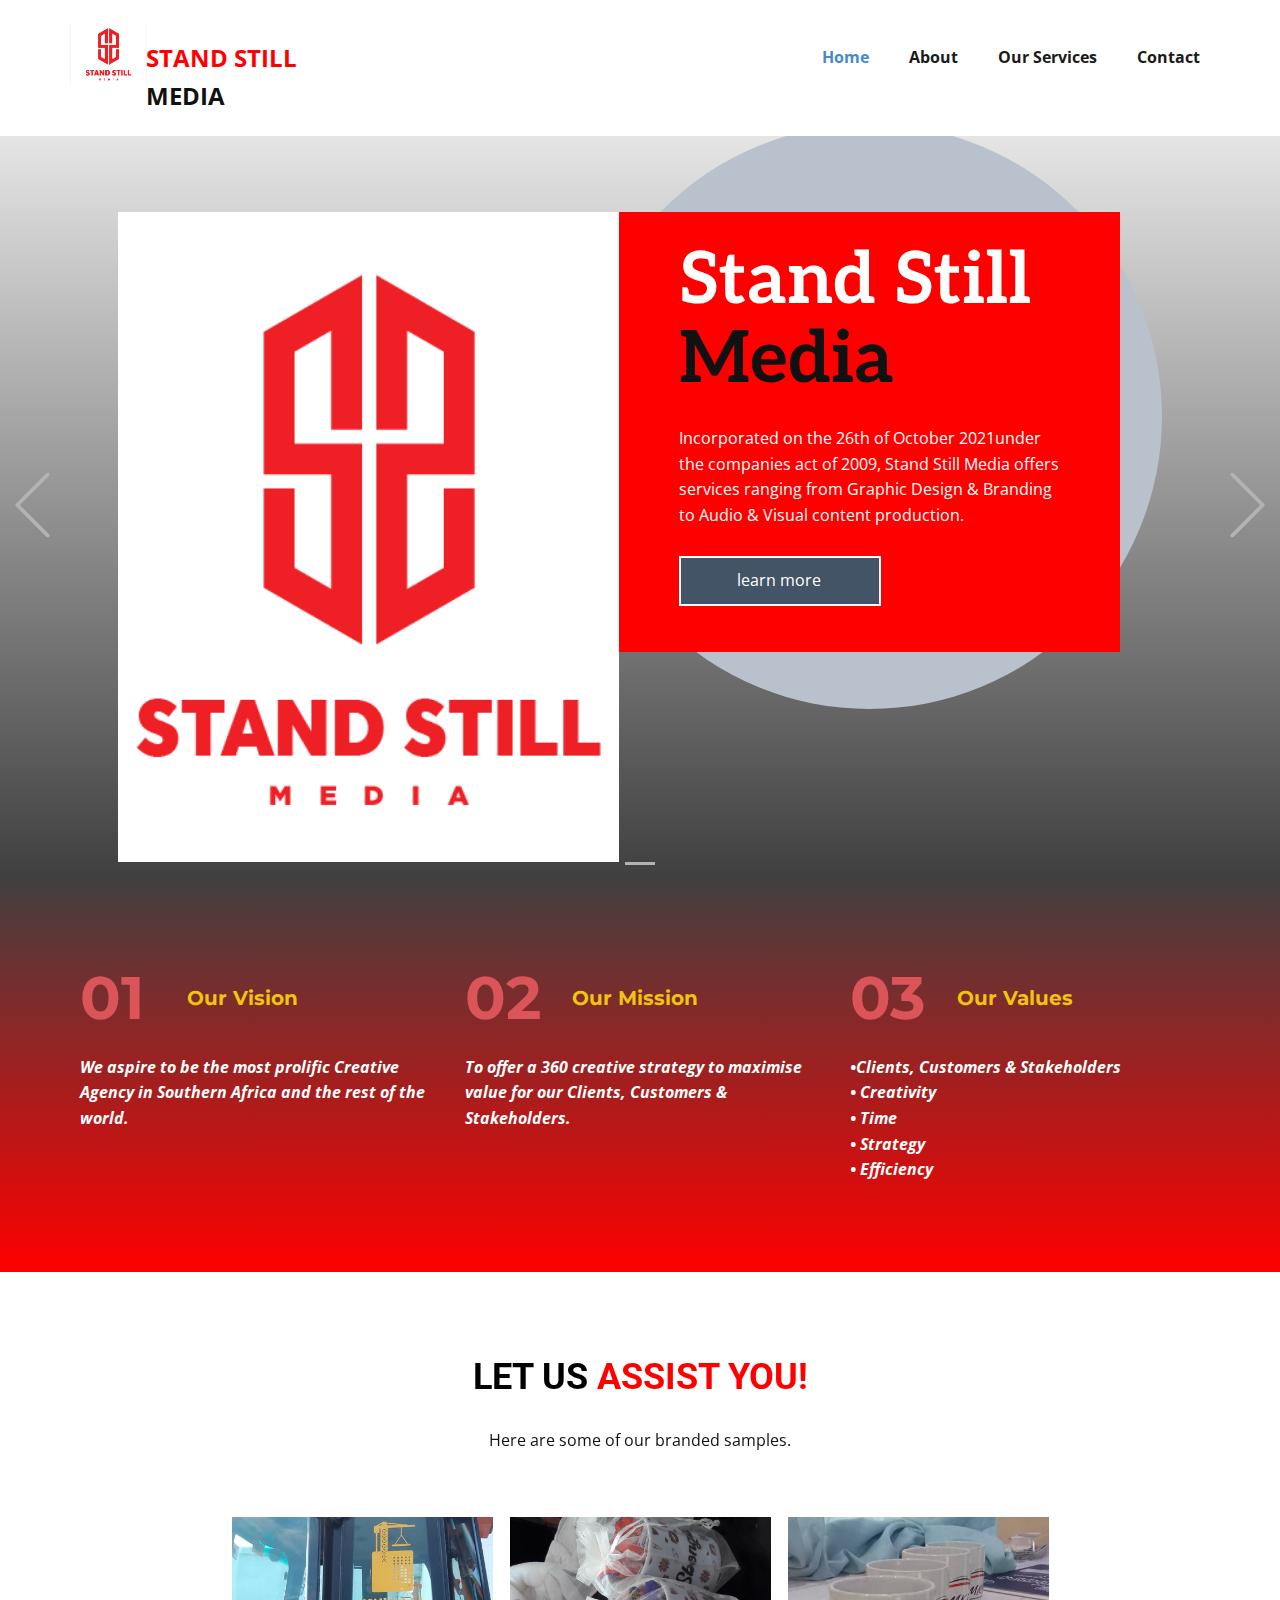
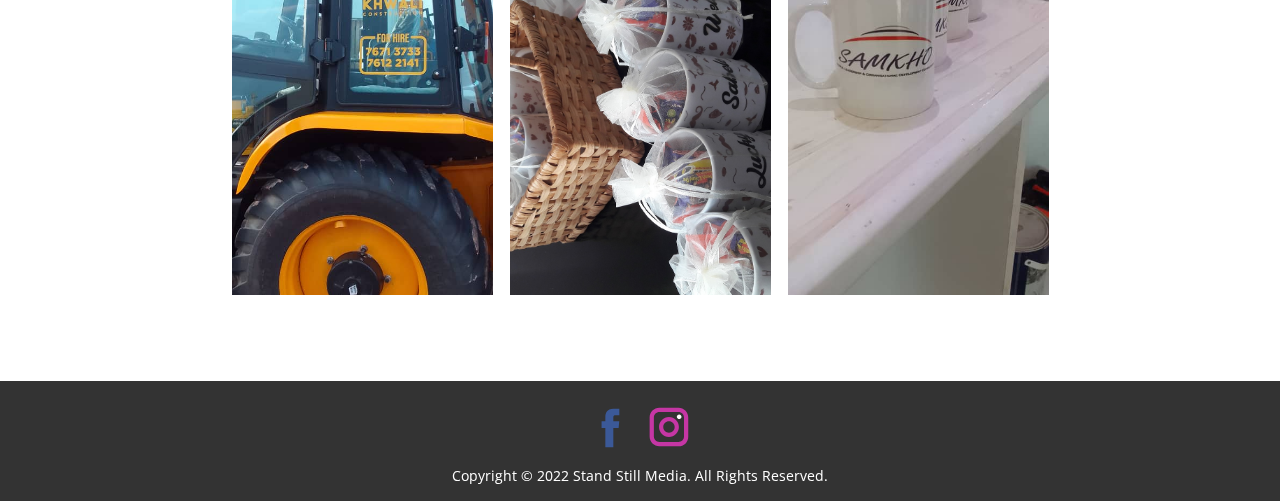
<file: index.html>
<!DOCTYPE html>
<html style="font-size: 16px;" lang="en"><head>
    <meta name="viewport" content="width=device-width, initial-scale=1.0">
    <meta charset="utf-8">
    <meta name="keywords" content="​stay tuned with us">
    <meta name="description" content="">
    <title>Home</title>
    <link rel="stylesheet" href="nicepage.css" media="screen">
<link rel="stylesheet" href="Home.css" media="screen">
    <script class="u-script" type="text/javascript" src="jquery.js" defer=""></script>
    <script class="u-script" type="text/javascript" src="nicepage.js" defer=""></script>
    <meta name="generator" content="Nicepage 5.1.5, nicepage.com">
    <link id="u-theme-google-font" rel="stylesheet" href="https://fonts.googleapis.com/css?family=Roboto:100,100i,300,300i,400,400i,500,500i,700,700i,900,900i|Open+Sans:300,300i,400,400i,500,500i,600,600i,700,700i,800,800i">
    <link id="u-page-google-font" rel="stylesheet" href="https://fonts.googleapis.com/css?family=Montserrat:100,100i,200,200i,300,300i,400,400i,500,500i,600,600i,700,700i,800,800i,900,900i|Aleo:300,300i,400,400i,700,700i">
    
    
    
    
    <script type="application/ld+json">{
		"@context": "http://schema.org",
		"@type": "Organization",
		"name": "Stand Still Media",
		"logo": "images/StandStilllogo2.PNG",
		"sameAs": [
				"https://www.facebook.com/profile.php?id=100088354171458",
				"https://www.instagram.com/standstill_media/"
		]
}</script>
    <meta name="theme-color" content="#478ac9">
    <meta property="og:title" content="Home">
    <meta property="og:description" content="">
    <meta property="og:type" content="website">
  </head>
  <body data-home-page="Home.html" data-home-page-title="Home" class="u-body u-xl-mode" data-lang="en"><header class="u-clearfix u-header u-white u-header" id="sec-f7b3"><div class="u-clearfix u-sheet u-sheet-1">
        <a href="https://nicepage.com" class="u-image u-logo u-image-1" data-image-width="602" data-image-height="501">
          <img src="images/StandStilllogo2.PNG" class="u-logo-image u-logo-image-1">
        </a>
        <nav class="u-menu u-menu-one-level u-offcanvas u-menu-1">
          <div class="menu-collapse" style="font-size: 1rem; letter-spacing: 0px; font-weight: 700;">
            <a class="u-button-style u-custom-active-border-color u-custom-active-color u-custom-border u-custom-border-color u-custom-borders u-custom-hover-border-color u-custom-hover-color u-custom-left-right-menu-spacing u-custom-padding-bottom u-custom-text-active-color u-custom-text-color u-custom-text-hover-color u-custom-top-bottom-menu-spacing u-nav-link u-text-active-palette-1-base u-text-hover-palette-2-base" href="#">
              <svg class="u-svg-link" viewBox="0 0 24 24"><use xmlns:xlink="http://www.w3.org/1999/xlink" xlink:href="#menu-hamburger"></use></svg>
              <svg class="u-svg-content" version="1.1" id="menu-hamburger" viewBox="0 0 16 16" x="0px" y="0px" xmlns:xlink="http://www.w3.org/1999/xlink" xmlns="http://www.w3.org/2000/svg"><g><rect y="1" width="16" height="2"></rect><rect y="7" width="16" height="2"></rect><rect y="13" width="16" height="2"></rect>
</g></svg>
            </a>
          </div>
          <div class="u-custom-menu u-nav-container">
            <ul class="u-nav u-spacing-20 u-unstyled u-nav-1"><li class="u-nav-item"><a class="u-border-active-palette-1-base u-border-hover-palette-1-base u-button-style u-nav-link u-text-active-palette-1-base u-text-grey-90 u-text-hover-palette-2-base" href="Home.html" style="padding: 10px;">Home</a>
</li><li class="u-nav-item"><a class="u-border-active-palette-1-base u-border-hover-palette-1-base u-button-style u-nav-link u-text-active-palette-1-base u-text-grey-90 u-text-hover-palette-2-base" href="About.html" style="padding: 10px;">About</a>
</li><li class="u-nav-item"><a class="u-border-active-palette-1-base u-border-hover-palette-1-base u-button-style u-nav-link u-text-active-palette-1-base u-text-grey-90 u-text-hover-palette-2-base" href="Our-Services.html" style="padding: 10px;">Our Services</a>
</li><li class="u-nav-item"><a class="u-border-active-palette-1-base u-border-hover-palette-1-base u-button-style u-nav-link u-text-active-palette-1-base u-text-grey-90 u-text-hover-palette-2-base" href="Contact.html" style="padding: 10px;">Contact</a>
</li></ul>
          </div>
          <div class="u-custom-menu u-nav-container-collapse">
            <div class="u-black u-container-style u-inner-container-layout u-opacity u-opacity-95 u-sidenav">
              <div class="u-inner-container-layout u-sidenav-overflow">
                <div class="u-menu-close"></div>
                <ul class="u-align-center u-nav u-popupmenu-items u-unstyled u-nav-2"><li class="u-nav-item"><a class="u-button-style u-nav-link" href="Home.html">Home</a>
</li><li class="u-nav-item"><a class="u-button-style u-nav-link" href="About.html">About</a>
</li><li class="u-nav-item"><a class="u-button-style u-nav-link" href="Our-Services.html">Our Services</a>
</li><li class="u-nav-item"><a class="u-button-style u-nav-link" href="Contact.html">Contact</a>
</li></ul>
              </div>
            </div>
            <div class="u-black u-menu-overlay u-opacity u-opacity-70"></div>
          </div>
        </nav>
        <p class="u-text u-text-1">
          <span class="u-text-custom-color-1">STAND STILL</span> MEDIA
        </p>
      </div></header>
    <section class="u-carousel u-slide u-block-b235-1" id="carousel_63fe" data-interval="5000" data-u-ride="carousel">
      <ol class="u-absolute-hcenter u-carousel-indicators u-block-b235-2">
        <li data-u-target="#carousel_63fe" class="u-active u-grey-30" data-u-slide-to="0"></li>
      </ol>
      <div class="u-carousel-inner" role="listbox">
        <div class="u-active u-carousel-item u-clearfix u-gradient u-section-1-1">
          <div class="u-clearfix u-sheet u-sheet-1">
            <div class="u-expanded-width-sm u-expanded-width-xs u-palette-5-base u-shape u-shape-circle u-shape-1"></div>
            <div class="u-clearfix u-layout-wrap u-layout-wrap-1">
              <div class="u-gutter-0 u-layout">
                <div class="u-layout-row">
                  <div class="u-size-30">
                    <div class="u-layout-row">
                      <div class="u-container-style u-image u-layout-cell u-right-cell u-size-60 u-image-1" data-image-width="602" data-image-height="501">
                        <div class="u-container-layout u-valign-bottom u-container-layout-1"></div>
                      </div>
                    </div>
                  </div>
                  <div class="u-size-30">
                    <div class="u-layout-col">
                      <div class="u-align-left u-container-style u-custom-color-1 u-layout-cell u-left-cell u-size-30 u-layout-cell-2">
                        <div class="u-container-layout u-valign-top u-container-layout-2">
                          <h1 class="u-custom-font u-text u-title u-text-1">
                            <span class="u-text-white">Stand Still</span>
                            <br>
                            <span class="u-text-body-color">Media</span>
                          </h1>
                          <p class="u-text u-text-2"> Incorporated on the 26th of October 2021under the companies act of 2009, Stand Still Media&nbsp;offers services ranging from Graphic Design &amp; Branding to Audio &amp; Visual content production.</p>
                          <a href="Our-Services.html" class="u-border-2 u-border-white u-btn u-button-style u-palette-1-dark-2 u-btn-1">learn more</a>
                        </div>
                      </div>
                      <div class="u-container-style u-hidden-sm u-hidden-xs u-layout-cell u-left-cell u-size-30 u-layout-cell-3">
                        <div class="u-container-layout"></div>
                      </div>
                    </div>
                  </div>
                </div>
              </div>
            </div>
          </div>
        </div>
      </div>
      <a class="u-absolute-vcenter u-carousel-control u-carousel-control-prev u-text-grey-30 u-block-b235-3" href="#carousel_63fe" role="button" data-u-slide="prev">
        <span aria-hidden="true">
          <svg class="u-svg-link" viewBox="0 0 477.175 477.175"><path d="M145.188,238.575l215.5-215.5c5.3-5.3,5.3-13.8,0-19.1s-13.8-5.3-19.1,0l-225.1,225.1c-5.3,5.3-5.3,13.8,0,19.1l225.1,225
                    c2.6,2.6,6.1,4,9.5,4s6.9-1.3,9.5-4c5.3-5.3,5.3-13.8,0-19.1L145.188,238.575z"></path></svg>
        </span>
        <span class="sr-only">Previous</span>
      </a>
      <a class="u-absolute-vcenter u-carousel-control u-carousel-control-next u-text-grey-30 u-block-b235-4" href="#carousel_63fe" role="button" data-u-slide="next">
        <span aria-hidden="true">
          <svg class="u-svg-link" viewBox="0 0 477.175 477.175"><path d="M360.731,229.075l-225.1-225.1c-5.3-5.3-13.8-5.3-19.1,0s-5.3,13.8,0,19.1l215.5,215.5l-215.5,215.5
                    c-5.3,5.3-5.3,13.8,0,19.1c2.6,2.6,6.1,4,9.5,4c3.4,0,6.9-1.3,9.5-4l225.1-225.1C365.931,242.875,365.931,234.275,360.731,229.075z"></path></svg>
        </span>
        <span class="sr-only">Next</span>
      </a>
    </section>
    <section class="u-align-center u-clearfix u-gradient u-section-2" id="carousel_a4ca">
      <div class="u-clearfix u-sheet u-valign-middle u-sheet-1">
        <div class="u-expanded-width u-list u-list-1">
          <div class="u-repeater u-repeater-1">
            <div class="u-align-left u-container-style u-custom-item u-list-item u-repeater-item u-shape-rectangle">
              <div class="u-container-layout u-similar-container u-container-layout-1">
                <h2 class="u-custom-font u-font-montserrat u-text u-text-default u-text-palette-2-base u-text-1">01</h2>
                <h5 class="u-custom-font u-font-montserrat u-text u-text-palette-3-base u-text-2">Our Vision</h5>
                <p class="u-text u-text-white u-text-3"> We aspire to be the
most prolific Creative
Agency in Southern
Africa and the rest of
the world.</p>
              </div>
            </div>
            <div class="u-align-left u-container-style u-custom-item u-list-item u-repeater-item u-shape-rectangle">
              <div class="u-container-layout u-similar-container u-container-layout-2">
                <h2 class="u-custom-font u-font-montserrat u-text u-text-default u-text-palette-2-base u-text-4">02</h2>
                <h5 class="u-custom-font u-font-montserrat u-text u-text-palette-3-base u-text-5">Our Mission</h5>
                <p class="u-text u-text-white u-text-6"> To offer a 360 creative
strategy to maximise value for our Clients,
Customers &amp;
Stakeholders.</p>
              </div>
            </div>
            <div class="u-align-left u-container-style u-custom-item u-list-item u-repeater-item u-shape-rectangle">
              <div class="u-container-layout u-similar-container u-container-layout-3">
                <h2 class="u-custom-font u-font-montserrat u-text u-text-default u-text-palette-2-base u-text-7">03</h2>
                <h5 class="u-custom-font u-font-montserrat u-text u-text-palette-3-base u-text-8">Our Values</h5>
                <p class="u-text u-text-white u-text-9"> •Clients, Customers &amp; Stakeholders <br>• Creativity <br>• Time <br>• Strategy <br>• Efficiency
                </p>
              </div>
            </div>
          </div>
        </div>
      </div>
    </section>
    <section class="u-align-center u-clearfix u-section-3" id="sec-acdb">
      <div class="u-clearfix u-sheet u-valign-middle u-sheet-1">
        <h2 class="u-text u-text-custom-color-1 u-text-1">
          <span class="u-text-black">LET US <span class="u-text-custom-color-1">ASSIST</span>
          </span> YOU!
        </h2>
        <p class="u-text u-text-2">Here are some of our branded samples.</p>
        <div class="u-gallery u-layout-grid u-lightbox u-show-text-on-hover u-gallery-1">
          <div class="u-gallery-inner u-gallery-inner-1">
            <div class="u-effect-fade u-gallery-item">
              <div class="u-back-slide" data-image-width="485" data-image-height="1080">
                <img class="u-back-image u-expanded" src="images/IMG-20221124-WA0004.jpg">
              </div>
              <div class="u-over-slide u-shading u-over-slide-1">
                <h3 class="u-gallery-heading"></h3>
                <p class="u-gallery-text"></p>
              </div>
            </div>
            <div class="u-effect-fade u-gallery-item">
              <div class="u-back-slide" data-image-width="4128" data-image-height="2322">
                <img class="u-back-image u-expanded" src="images/20221119_10073801.jpg">
              </div>
              <div class="u-over-slide u-shading u-over-slide-2">
                <h3 class="u-gallery-heading"></h3>
                <p class="u-gallery-text"></p>
              </div>
            </div>
            <div class="u-effect-fade u-gallery-item">
              <div class="u-back-slide" data-image-width="485" data-image-height="1080">
                <img class="u-back-image u-expanded" src="images/IMG-20221114-WA0006.jpg">
              </div>
              <div class="u-over-slide u-shading u-over-slide-3">
                <h3 class="u-gallery-heading"></h3>
                <p class="u-gallery-text"></p>
              </div>
            </div>
          </div>
        </div>
      </div>
    </section>
    
    
    <footer class="u-align-center u-clearfix u-footer u-grey-80 u-footer" id="sec-fd15"><div class="u-clearfix u-sheet u-sheet-1">
        <div class="u-social-icons u-spacing-10 u-social-icons-1">
          <a class="u-social-url" title="facebook" target="_blank" href="https://www.facebook.com/profile.php?id=100088354171458"><span class="u-icon u-social-facebook u-social-icon u-icon-1"><svg class="u-svg-link" preserveAspectRatio="xMidYMin slice" viewBox="0 0 112 112" style=""><use xmlns:xlink="http://www.w3.org/1999/xlink" xlink:href="#svg-0fef"></use></svg><svg class="u-svg-content" viewBox="0 0 112 112" x="0" y="0" id="svg-0fef"><path fill="currentColor" d="M75.5,28.8H65.4c-1.5,0-4,0.9-4,4.3v9.4h13.9l-1.5,15.8H61.4v45.1H42.8V58.3h-8.8V42.4h8.8V32.2
c0-7.4,3.4-18.8,18.8-18.8h13.8v15.4H75.5z"></path></svg></span>
          </a>
          <a class="u-social-url" title="instagram" target="_blank" href="https://www.instagram.com/standstill_media/"><span class="u-icon u-social-icon u-social-instagram u-icon-2"><svg class="u-svg-link" preserveAspectRatio="xMidYMin slice" viewBox="0 0 112 112" style=""><use xmlns:xlink="http://www.w3.org/1999/xlink" xlink:href="#svg-a6ce"></use></svg><svg class="u-svg-content" viewBox="0 0 112 112" x="0" y="0" id="svg-a6ce"><path fill="currentColor" d="M55.9,32.9c-12.8,0-23.2,10.4-23.2,23.2s10.4,23.2,23.2,23.2s23.2-10.4,23.2-23.2S68.7,32.9,55.9,32.9z
	 M55.9,69.4c-7.4,0-13.3-6-13.3-13.3c-0.1-7.4,6-13.3,13.3-13.3s13.3,6,13.3,13.3C69.3,63.5,63.3,69.4,55.9,69.4z"></path><path fill="#FFFFFF" d="M79.7,26.8c-3,0-5.4,2.5-5.4,5.4s2.5,5.4,5.4,5.4c3,0,5.4-2.5,5.4-5.4S82.7,26.8,79.7,26.8z"></path><path fill="currentColor" d="M78.2,11H33.5C21,11,10.8,21.3,10.8,33.7v44.7c0,12.6,10.2,22.8,22.7,22.8h44.7c12.6,0,22.7-10.2,22.7-22.7
	V33.7C100.8,21.1,90.6,11,78.2,11z M91,78.4c0,7.1-5.8,12.8-12.8,12.8H33.5c-7.1,0-12.8-5.8-12.8-12.8V33.7
	c0-7.1,5.8-12.8,12.8-12.8h44.7c7.1,0,12.8,5.8,12.8,12.8V78.4z"></path></svg></span>
          </a>
        </div>
        <p class="u-small-text u-text u-text-variant u-text-1"> Copyright © 2022 Stand Still Media. All Rights Reserved.</p>
      </div></footer>
  
</body></html>
</file>
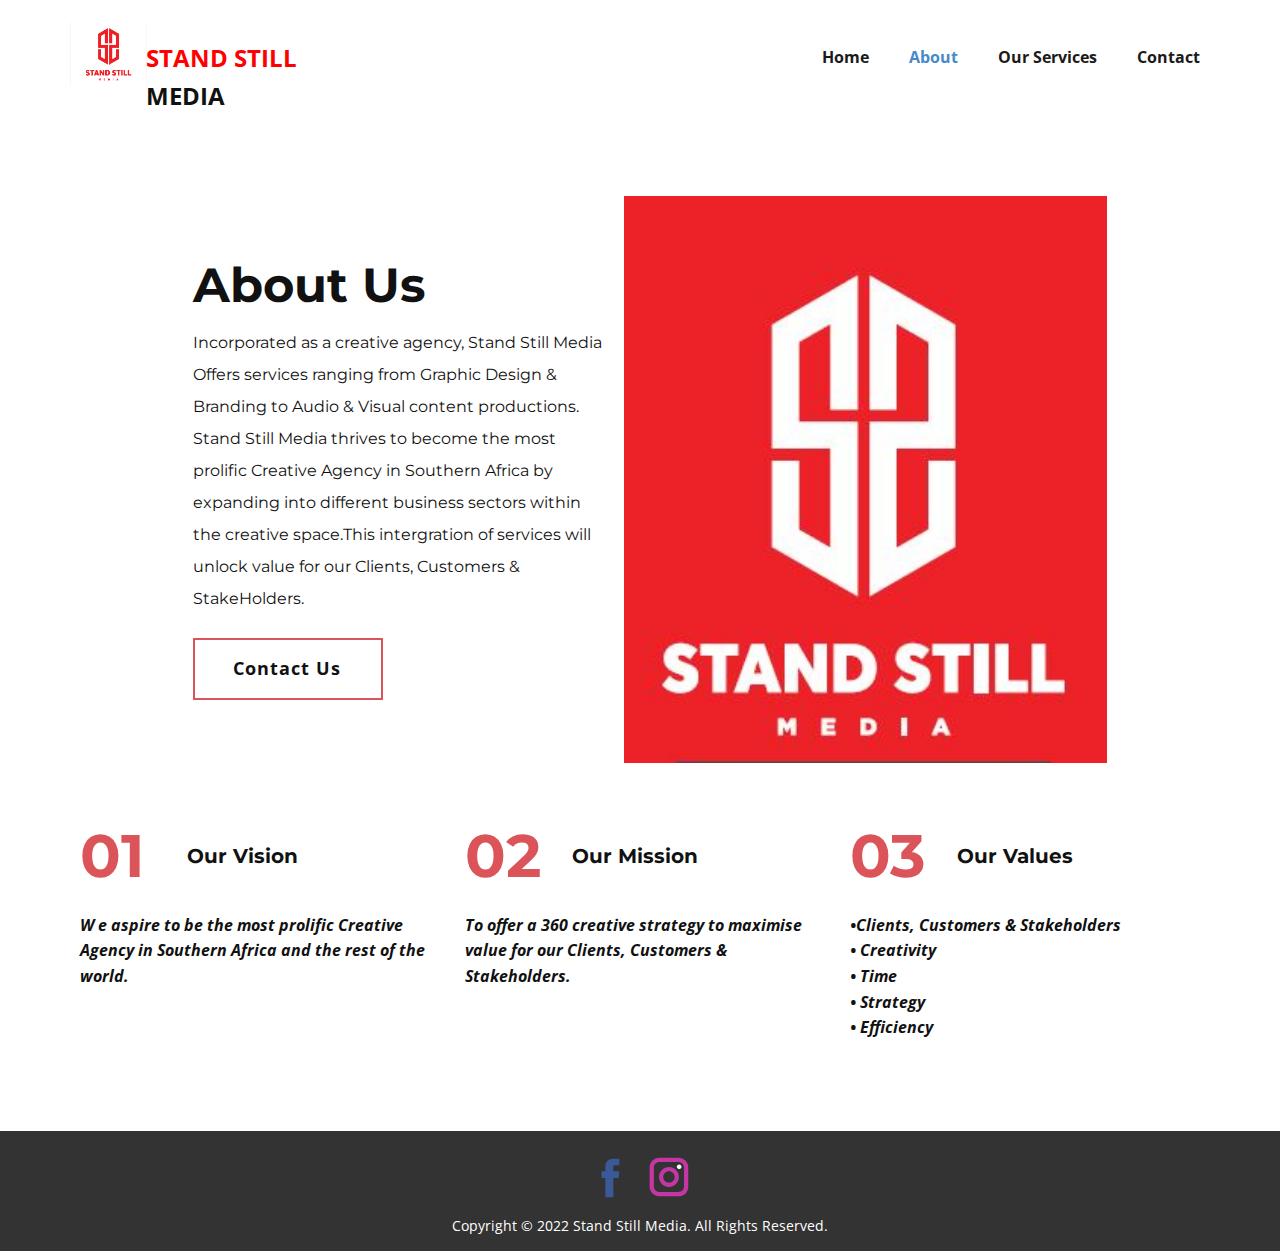
<file: About.html>
<!DOCTYPE html>
<html style="font-size: 16px;" lang="en"><head>
    <meta name="viewport" content="width=device-width, initial-scale=1.0">
    <meta charset="utf-8">
    <meta name="keywords" content="About Us, 01, 02, 03">
    <meta name="description" content="">
    <title>About</title>
    <link rel="stylesheet" href="nicepage.css" media="screen">
<link rel="stylesheet" href="About.css" media="screen">
    <script class="u-script" type="text/javascript" src="jquery.js" defer=""></script>
    <script class="u-script" type="text/javascript" src="nicepage.js" defer=""></script>
    <meta name="generator" content="Nicepage 5.1.5, nicepage.com">
    <link id="u-theme-google-font" rel="stylesheet" href="https://fonts.googleapis.com/css?family=Roboto:100,100i,300,300i,400,400i,500,500i,700,700i,900,900i|Open+Sans:300,300i,400,400i,500,500i,600,600i,700,700i,800,800i">
    <link id="u-page-google-font" rel="stylesheet" href="https://fonts.googleapis.com/css?family=Montserrat:100,100i,200,200i,300,300i,400,400i,500,500i,600,600i,700,700i,800,800i,900,900i">
    
    
    <script type="application/ld+json">{
		"@context": "http://schema.org",
		"@type": "Organization",
		"name": "Stand Still Media",
		"logo": "images/StandStilllogo2.PNG",
		"sameAs": [
				"https://www.facebook.com/profile.php?id=100088354171458",
				"https://www.instagram.com/standstill_media/"
		]
}</script>
    <meta name="theme-color" content="#478ac9">
    <meta property="og:title" content="About">
    <meta property="og:description" content="">
    <meta property="og:type" content="website">
  </head>
  <body class="u-body u-xl-mode" data-lang="en"><header class="u-clearfix u-header u-white u-header" id="sec-f7b3"><div class="u-clearfix u-sheet u-sheet-1">
        <a href="https://nicepage.com" class="u-image u-logo u-image-1" data-image-width="602" data-image-height="501">
          <img src="images/StandStilllogo2.PNG" class="u-logo-image u-logo-image-1">
        </a>
        <nav class="u-menu u-menu-one-level u-offcanvas u-menu-1">
          <div class="menu-collapse" style="font-size: 1rem; letter-spacing: 0px; font-weight: 700;">
            <a class="u-button-style u-custom-active-border-color u-custom-active-color u-custom-border u-custom-border-color u-custom-borders u-custom-hover-border-color u-custom-hover-color u-custom-left-right-menu-spacing u-custom-padding-bottom u-custom-text-active-color u-custom-text-color u-custom-text-hover-color u-custom-top-bottom-menu-spacing u-nav-link u-text-active-palette-1-base u-text-hover-palette-2-base" href="#">
              <svg class="u-svg-link" viewBox="0 0 24 24"><use xmlns:xlink="http://www.w3.org/1999/xlink" xlink:href="#menu-hamburger"></use></svg>
              <svg class="u-svg-content" version="1.1" id="menu-hamburger" viewBox="0 0 16 16" x="0px" y="0px" xmlns:xlink="http://www.w3.org/1999/xlink" xmlns="http://www.w3.org/2000/svg"><g><rect y="1" width="16" height="2"></rect><rect y="7" width="16" height="2"></rect><rect y="13" width="16" height="2"></rect>
</g></svg>
            </a>
          </div>
          <div class="u-custom-menu u-nav-container">
            <ul class="u-nav u-spacing-20 u-unstyled u-nav-1"><li class="u-nav-item"><a class="u-border-active-palette-1-base u-border-hover-palette-1-base u-button-style u-nav-link u-text-active-palette-1-base u-text-grey-90 u-text-hover-palette-2-base" href="Home.html" style="padding: 10px;">Home</a>
</li><li class="u-nav-item"><a class="u-border-active-palette-1-base u-border-hover-palette-1-base u-button-style u-nav-link u-text-active-palette-1-base u-text-grey-90 u-text-hover-palette-2-base" href="About.html" style="padding: 10px;">About</a>
</li><li class="u-nav-item"><a class="u-border-active-palette-1-base u-border-hover-palette-1-base u-button-style u-nav-link u-text-active-palette-1-base u-text-grey-90 u-text-hover-palette-2-base" href="Our-Services.html" style="padding: 10px;">Our Services</a>
</li><li class="u-nav-item"><a class="u-border-active-palette-1-base u-border-hover-palette-1-base u-button-style u-nav-link u-text-active-palette-1-base u-text-grey-90 u-text-hover-palette-2-base" href="Contact.html" style="padding: 10px;">Contact</a>
</li></ul>
          </div>
          <div class="u-custom-menu u-nav-container-collapse">
            <div class="u-black u-container-style u-inner-container-layout u-opacity u-opacity-95 u-sidenav">
              <div class="u-inner-container-layout u-sidenav-overflow">
                <div class="u-menu-close"></div>
                <ul class="u-align-center u-nav u-popupmenu-items u-unstyled u-nav-2"><li class="u-nav-item"><a class="u-button-style u-nav-link" href="Home.html">Home</a>
</li><li class="u-nav-item"><a class="u-button-style u-nav-link" href="About.html">About</a>
</li><li class="u-nav-item"><a class="u-button-style u-nav-link" href="Our-Services.html">Our Services</a>
</li><li class="u-nav-item"><a class="u-button-style u-nav-link" href="Contact.html">Contact</a>
</li></ul>
              </div>
            </div>
            <div class="u-black u-menu-overlay u-opacity u-opacity-70"></div>
          </div>
        </nav>
        <p class="u-text u-text-1">
          <span class="u-text-custom-color-1">STAND STILL</span> MEDIA
        </p>
      </div></header>
    <section class="u-align-center u-clearfix u-section-1" id="carousel_a7f1">
      <div class="u-clearfix u-sheet u-valign-middle u-sheet-1">
        <div class="u-clearfix u-layout-wrap u-layout-wrap-1">
          <div class="u-layout">
            <div class="u-layout-row">
              <div class="u-align-left u-container-style u-layout-cell u-size-29 u-layout-cell-1">
                <div class="u-container-layout u-valign-middle u-container-layout-1">
                  <h2 class="u-custom-font u-font-montserrat u-text u-text-1">About Us</h2>
                  <p class="u-custom-font u-font-montserrat u-text u-text-2"> Incorporated as a creative agency, Stand Still Media Offers services ranging from Graphic Design &amp; Branding to Audio &amp; Visual content productions. Stand Still Media thrives to become the most prolific Creative Agency in Southern Africa by expanding into different business sectors within the creative space.This intergration of services will unlock value for our Clients, Customers &amp; StakeHolders.<br>
                  </p>
                  <a href="Contact.html" class="u-active-palette-2-base u-border-2 u-border-palette-2-base u-btn u-button-style u-hover-palette-2-base u-none u-text-active-white u-text-body-color u-text-hover-white u-btn-1">Contact Us<br>
                  </a>
                </div>
              </div>
              <div class="u-align-left u-container-style u-image u-layout-cell u-size-31 u-image-1" data-image-width="455" data-image-height="375">
                <div class="u-container-layout u-valign-bottom u-container-layout-2"></div>
              </div>
            </div>
          </div>
        </div>
        <div class="u-expanded-width u-list u-list-1">
          <div class="u-repeater u-repeater-1">
            <div class="u-align-left u-container-style u-custom-item u-list-item u-repeater-item u-shape-rectangle">
              <div class="u-container-layout u-similar-container u-container-layout-3">
                <h2 class="u-custom-font u-font-montserrat u-text u-text-default u-text-palette-2-base u-text-3">01</h2>
                <h5 class="u-custom-font u-font-montserrat u-text u-text-4">Our Vision</h5>
                <p class="u-text u-text-5">
                  <span style="font-weight: 700;">W</span>
                  <span style="font-weight: 700;">e aspire to be the
most prolific Creative
Agency in Southern
Africa and the rest of
the world.</span>
                </p>
              </div>
            </div>
            <div class="u-align-left u-container-style u-custom-item u-list-item u-repeater-item u-shape-rectangle">
              <div class="u-container-layout u-similar-container u-container-layout-4">
                <h2 class="u-custom-font u-font-montserrat u-text u-text-default u-text-palette-2-base u-text-6">02</h2>
                <h5 class="u-custom-font u-font-montserrat u-text u-text-7">Our Mission</h5>
                <p class="u-text u-text-8"> To offer a 360 creative
strategy to maximise value for our Clients,
Customers &amp;
Stakeholders.</p>
              </div>
            </div>
            <div class="u-align-left u-container-style u-custom-item u-list-item u-repeater-item u-shape-rectangle">
              <div class="u-container-layout u-similar-container u-container-layout-5">
                <h2 class="u-custom-font u-font-montserrat u-text u-text-default u-text-palette-2-base u-text-9">03</h2>
                <h5 class="u-custom-font u-font-montserrat u-text u-text-10">Our Values</h5>
                <p class="u-text u-text-11">•Clients, Customers &amp; Stakeholders <br>• Creativity <br>• Time <br>• Strategy <br>• Efficiency
                </p>
              </div>
            </div>
          </div>
        </div>
      </div>
    </section>
    
    
    <footer class="u-align-center u-clearfix u-footer u-grey-80 u-footer" id="sec-fd15"><div class="u-clearfix u-sheet u-sheet-1">
        <div class="u-social-icons u-spacing-10 u-social-icons-1">
          <a class="u-social-url" title="facebook" target="_blank" href="https://www.facebook.com/profile.php?id=100088354171458"><span class="u-icon u-social-facebook u-social-icon u-icon-1"><svg class="u-svg-link" preserveAspectRatio="xMidYMin slice" viewBox="0 0 112 112" style=""><use xmlns:xlink="http://www.w3.org/1999/xlink" xlink:href="#svg-0fef"></use></svg><svg class="u-svg-content" viewBox="0 0 112 112" x="0" y="0" id="svg-0fef"><path fill="currentColor" d="M75.5,28.8H65.4c-1.5,0-4,0.9-4,4.3v9.4h13.9l-1.5,15.8H61.4v45.1H42.8V58.3h-8.8V42.4h8.8V32.2
c0-7.4,3.4-18.8,18.8-18.8h13.8v15.4H75.5z"></path></svg></span>
          </a>
          <a class="u-social-url" title="instagram" target="_blank" href="https://www.instagram.com/standstill_media/"><span class="u-icon u-social-icon u-social-instagram u-icon-2"><svg class="u-svg-link" preserveAspectRatio="xMidYMin slice" viewBox="0 0 112 112" style=""><use xmlns:xlink="http://www.w3.org/1999/xlink" xlink:href="#svg-a6ce"></use></svg><svg class="u-svg-content" viewBox="0 0 112 112" x="0" y="0" id="svg-a6ce"><path fill="currentColor" d="M55.9,32.9c-12.8,0-23.2,10.4-23.2,23.2s10.4,23.2,23.2,23.2s23.2-10.4,23.2-23.2S68.7,32.9,55.9,32.9z
	 M55.9,69.4c-7.4,0-13.3-6-13.3-13.3c-0.1-7.4,6-13.3,13.3-13.3s13.3,6,13.3,13.3C69.3,63.5,63.3,69.4,55.9,69.4z"></path><path fill="#FFFFFF" d="M79.7,26.8c-3,0-5.4,2.5-5.4,5.4s2.5,5.4,5.4,5.4c3,0,5.4-2.5,5.4-5.4S82.7,26.8,79.7,26.8z"></path><path fill="currentColor" d="M78.2,11H33.5C21,11,10.8,21.3,10.8,33.7v44.7c0,12.6,10.2,22.8,22.7,22.8h44.7c12.6,0,22.7-10.2,22.7-22.7
	V33.7C100.8,21.1,90.6,11,78.2,11z M91,78.4c0,7.1-5.8,12.8-12.8,12.8H33.5c-7.1,0-12.8-5.8-12.8-12.8V33.7
	c0-7.1,5.8-12.8,12.8-12.8h44.7c7.1,0,12.8,5.8,12.8,12.8V78.4z"></path></svg></span>
          </a>
        </div>
        <p class="u-small-text u-text u-text-variant u-text-1"> Copyright © 2022 Stand Still Media. All Rights Reserved.</p>
      </div></footer>
  
</body></html>
</file>
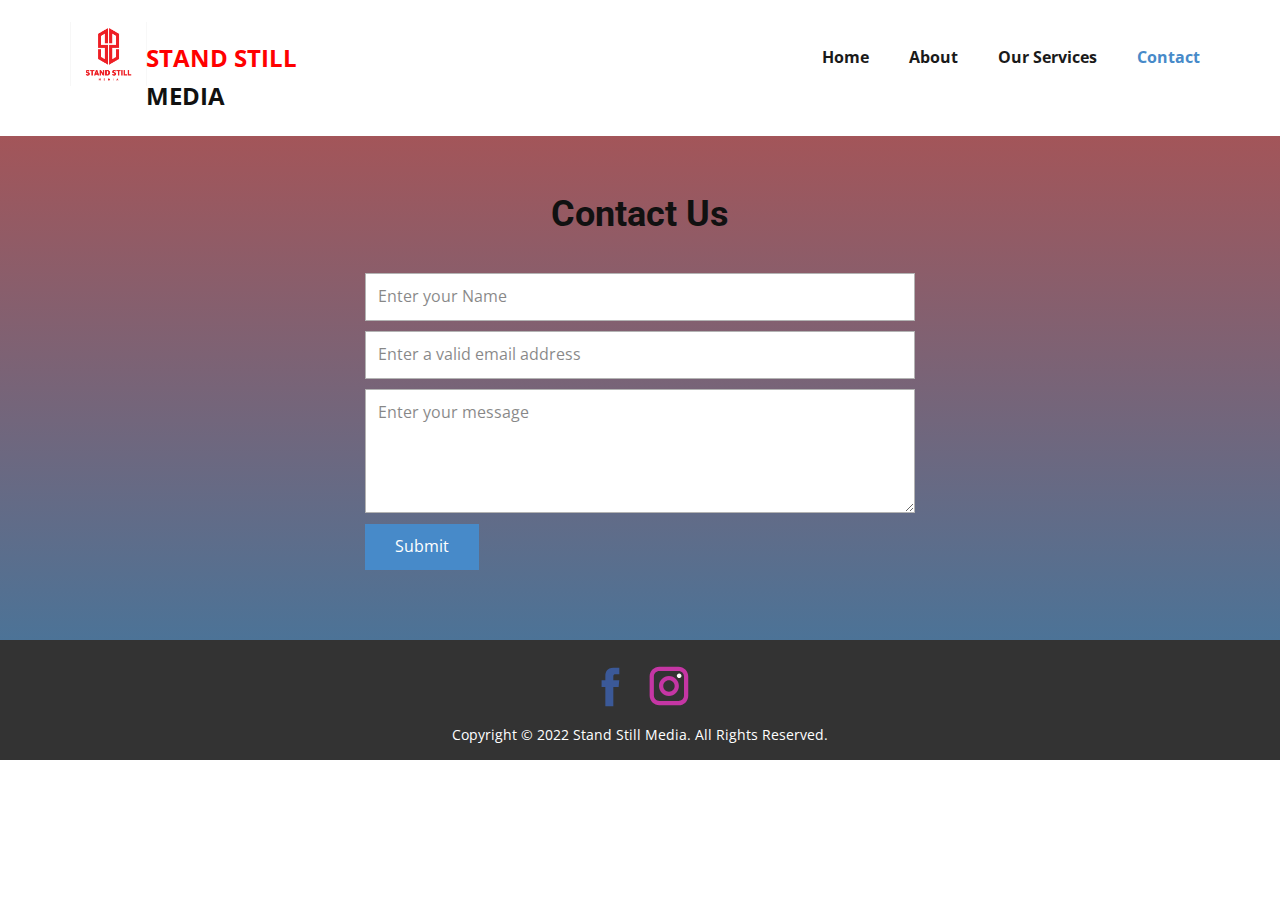
<file: Contact.html>
<!DOCTYPE html>
<html style="font-size: 16px;" lang="en"><head>
    <meta name="viewport" content="width=device-width, initial-scale=1.0">
    <meta charset="utf-8">
    <meta name="keywords" content="">
    <meta name="description" content="">
    <title>Contact</title>
    <link rel="stylesheet" href="nicepage.css" media="screen">
<link rel="stylesheet" href="Contact.css" media="screen">
    <script class="u-script" type="text/javascript" src="jquery.js" defer=""></script>
    <script class="u-script" type="text/javascript" src="nicepage.js" defer=""></script>
    <meta name="generator" content="Nicepage 5.1.5, nicepage.com">
    <meta name="referrer" content="origin">
    <link id="u-theme-google-font" rel="stylesheet" href="https://fonts.googleapis.com/css?family=Roboto:100,100i,300,300i,400,400i,500,500i,700,700i,900,900i|Open+Sans:300,300i,400,400i,500,500i,600,600i,700,700i,800,800i">
    
    
    <script type="application/ld+json">{
		"@context": "http://schema.org",
		"@type": "Organization",
		"name": "Stand Still Media",
		"logo": "images/StandStilllogo2.PNG",
		"sameAs": [
				"https://www.facebook.com/profile.php?id=100088354171458",
				"https://www.instagram.com/standstill_media/"
		]
}</script>
    <meta name="theme-color" content="#478ac9">
    <meta property="og:title" content="Contact">
    <meta property="og:description" content="">
    <meta property="og:type" content="website">
  </head>
  <body class="u-body u-xl-mode" data-lang="en"><header class="u-clearfix u-header u-white u-header" id="sec-f7b3"><div class="u-clearfix u-sheet u-sheet-1">
        <a href="https://nicepage.com" class="u-image u-logo u-image-1" data-image-width="602" data-image-height="501">
          <img src="images/StandStilllogo2.PNG" class="u-logo-image u-logo-image-1">
        </a>
        <nav class="u-menu u-menu-one-level u-offcanvas u-menu-1">
          <div class="menu-collapse" style="font-size: 1rem; letter-spacing: 0px; font-weight: 700;">
            <a class="u-button-style u-custom-active-border-color u-custom-active-color u-custom-border u-custom-border-color u-custom-borders u-custom-hover-border-color u-custom-hover-color u-custom-left-right-menu-spacing u-custom-padding-bottom u-custom-text-active-color u-custom-text-color u-custom-text-hover-color u-custom-top-bottom-menu-spacing u-nav-link u-text-active-palette-1-base u-text-hover-palette-2-base" href="#">
              <svg class="u-svg-link" viewBox="0 0 24 24"><use xmlns:xlink="http://www.w3.org/1999/xlink" xlink:href="#menu-hamburger"></use></svg>
              <svg class="u-svg-content" version="1.1" id="menu-hamburger" viewBox="0 0 16 16" x="0px" y="0px" xmlns:xlink="http://www.w3.org/1999/xlink" xmlns="http://www.w3.org/2000/svg"><g><rect y="1" width="16" height="2"></rect><rect y="7" width="16" height="2"></rect><rect y="13" width="16" height="2"></rect>
</g></svg>
            </a>
          </div>
          <div class="u-custom-menu u-nav-container">
            <ul class="u-nav u-spacing-20 u-unstyled u-nav-1"><li class="u-nav-item"><a class="u-border-active-palette-1-base u-border-hover-palette-1-base u-button-style u-nav-link u-text-active-palette-1-base u-text-grey-90 u-text-hover-palette-2-base" href="Home.html" style="padding: 10px;">Home</a>
</li><li class="u-nav-item"><a class="u-border-active-palette-1-base u-border-hover-palette-1-base u-button-style u-nav-link u-text-active-palette-1-base u-text-grey-90 u-text-hover-palette-2-base" href="About.html" style="padding: 10px;">About</a>
</li><li class="u-nav-item"><a class="u-border-active-palette-1-base u-border-hover-palette-1-base u-button-style u-nav-link u-text-active-palette-1-base u-text-grey-90 u-text-hover-palette-2-base" href="Our-Services.html" style="padding: 10px;">Our Services</a>
</li><li class="u-nav-item"><a class="u-border-active-palette-1-base u-border-hover-palette-1-base u-button-style u-nav-link u-text-active-palette-1-base u-text-grey-90 u-text-hover-palette-2-base" href="Contact.html" style="padding: 10px;">Contact</a>
</li></ul>
          </div>
          <div class="u-custom-menu u-nav-container-collapse">
            <div class="u-black u-container-style u-inner-container-layout u-opacity u-opacity-95 u-sidenav">
              <div class="u-inner-container-layout u-sidenav-overflow">
                <div class="u-menu-close"></div>
                <ul class="u-align-center u-nav u-popupmenu-items u-unstyled u-nav-2"><li class="u-nav-item"><a class="u-button-style u-nav-link" href="Home.html">Home</a>
</li><li class="u-nav-item"><a class="u-button-style u-nav-link" href="About.html">About</a>
</li><li class="u-nav-item"><a class="u-button-style u-nav-link" href="Our-Services.html">Our Services</a>
</li><li class="u-nav-item"><a class="u-button-style u-nav-link" href="Contact.html">Contact</a>
</li></ul>
              </div>
            </div>
            <div class="u-black u-menu-overlay u-opacity u-opacity-70"></div>
          </div>
        </nav>
        <p class="u-text u-text-1">
          <span class="u-text-custom-color-1">STAND STILL</span> MEDIA
        </p>
      </div></header>
    <section class="u-align-center u-clearfix u-gradient u-section-1" id="sec-5ddc">
      <div class="u-clearfix u-sheet u-valign-middle u-sheet-1">
        <h2 class="u-text u-text-default u-text-1">Contact Us</h2>
        <div class="u-form u-form-1">
          <form action="https://forms.nicepagesrv.com/Form/Process" class="u-clearfix u-form-spacing-10 u-form-vertical u-inner-form" style="padding: 10px" source="email" name="form">
            <div class="u-form-group u-form-name u-label-none">
              <label for="name-3b9a" class="u-label">Name</label>
              <input type="text" placeholder="Enter your Name" id="name-3b9a" name="name" class="u-border-1 u-border-grey-30 u-input u-input-rectangle u-white" required="">
            </div>
            <div class="u-form-email u-form-group u-label-none">
              <label for="email-3b9a" class="u-label">Email</label>
              <input type="email" placeholder="Enter a valid email address" id="email-3b9a" name="email" class="u-border-1 u-border-grey-30 u-input u-input-rectangle u-white" required="">
            </div>
            <div class="u-form-group u-form-message u-label-none">
              <label for="message-3b9a" class="u-label">Message</label>
              <textarea placeholder="Enter your message" rows="4" cols="50" id="message-3b9a" name="message" class="u-border-1 u-border-grey-30 u-input u-input-rectangle u-white" required=""></textarea>
            </div>
            <div class="u-align-left u-form-group u-form-submit">
              <a href="#" class="u-btn u-btn-submit u-button-style">Submit</a>
              <input type="submit" value="submit" class="u-form-control-hidden">
            </div>
            <div class="u-form-send-message u-form-send-success"> Thank you! Your message has been sent. </div>
            <div class="u-form-send-error u-form-send-message"> Unable to send your message. Please fix errors then try again. </div>
            <input type="hidden" value="" name="recaptchaResponse">
            <input type="hidden" name="formServices" value="2ff53931146fc3cba670843b9cdfa404">
          </form>
        </div>
      </div>
    </section>
    
    
    <footer class="u-align-center u-clearfix u-footer u-grey-80 u-footer" id="sec-fd15"><div class="u-clearfix u-sheet u-sheet-1">
        <div class="u-social-icons u-spacing-10 u-social-icons-1">
          <a class="u-social-url" title="facebook" target="_blank" href="https://www.facebook.com/profile.php?id=100088354171458"><span class="u-icon u-social-facebook u-social-icon u-icon-1"><svg class="u-svg-link" preserveAspectRatio="xMidYMin slice" viewBox="0 0 112 112" style=""><use xmlns:xlink="http://www.w3.org/1999/xlink" xlink:href="#svg-0fef"></use></svg><svg class="u-svg-content" viewBox="0 0 112 112" x="0" y="0" id="svg-0fef"><path fill="currentColor" d="M75.5,28.8H65.4c-1.5,0-4,0.9-4,4.3v9.4h13.9l-1.5,15.8H61.4v45.1H42.8V58.3h-8.8V42.4h8.8V32.2
c0-7.4,3.4-18.8,18.8-18.8h13.8v15.4H75.5z"></path></svg></span>
          </a>
          <a class="u-social-url" title="instagram" target="_blank" href="https://www.instagram.com/standstill_media/"><span class="u-icon u-social-icon u-social-instagram u-icon-2"><svg class="u-svg-link" preserveAspectRatio="xMidYMin slice" viewBox="0 0 112 112" style=""><use xmlns:xlink="http://www.w3.org/1999/xlink" xlink:href="#svg-a6ce"></use></svg><svg class="u-svg-content" viewBox="0 0 112 112" x="0" y="0" id="svg-a6ce"><path fill="currentColor" d="M55.9,32.9c-12.8,0-23.2,10.4-23.2,23.2s10.4,23.2,23.2,23.2s23.2-10.4,23.2-23.2S68.7,32.9,55.9,32.9z
	 M55.9,69.4c-7.4,0-13.3-6-13.3-13.3c-0.1-7.4,6-13.3,13.3-13.3s13.3,6,13.3,13.3C69.3,63.5,63.3,69.4,55.9,69.4z"></path><path fill="#FFFFFF" d="M79.7,26.8c-3,0-5.4,2.5-5.4,5.4s2.5,5.4,5.4,5.4c3,0,5.4-2.5,5.4-5.4S82.7,26.8,79.7,26.8z"></path><path fill="currentColor" d="M78.2,11H33.5C21,11,10.8,21.3,10.8,33.7v44.7c0,12.6,10.2,22.8,22.7,22.8h44.7c12.6,0,22.7-10.2,22.7-22.7
	V33.7C100.8,21.1,90.6,11,78.2,11z M91,78.4c0,7.1-5.8,12.8-12.8,12.8H33.5c-7.1,0-12.8-5.8-12.8-12.8V33.7
	c0-7.1,5.8-12.8,12.8-12.8h44.7c7.1,0,12.8,5.8,12.8,12.8V78.4z"></path></svg></span>
          </a>
        </div>
        <p class="u-small-text u-text u-text-variant u-text-1"> Copyright © 2022 Stand Still Media. All Rights Reserved.</p>
      </div></footer>
  
</body></html>
</file>
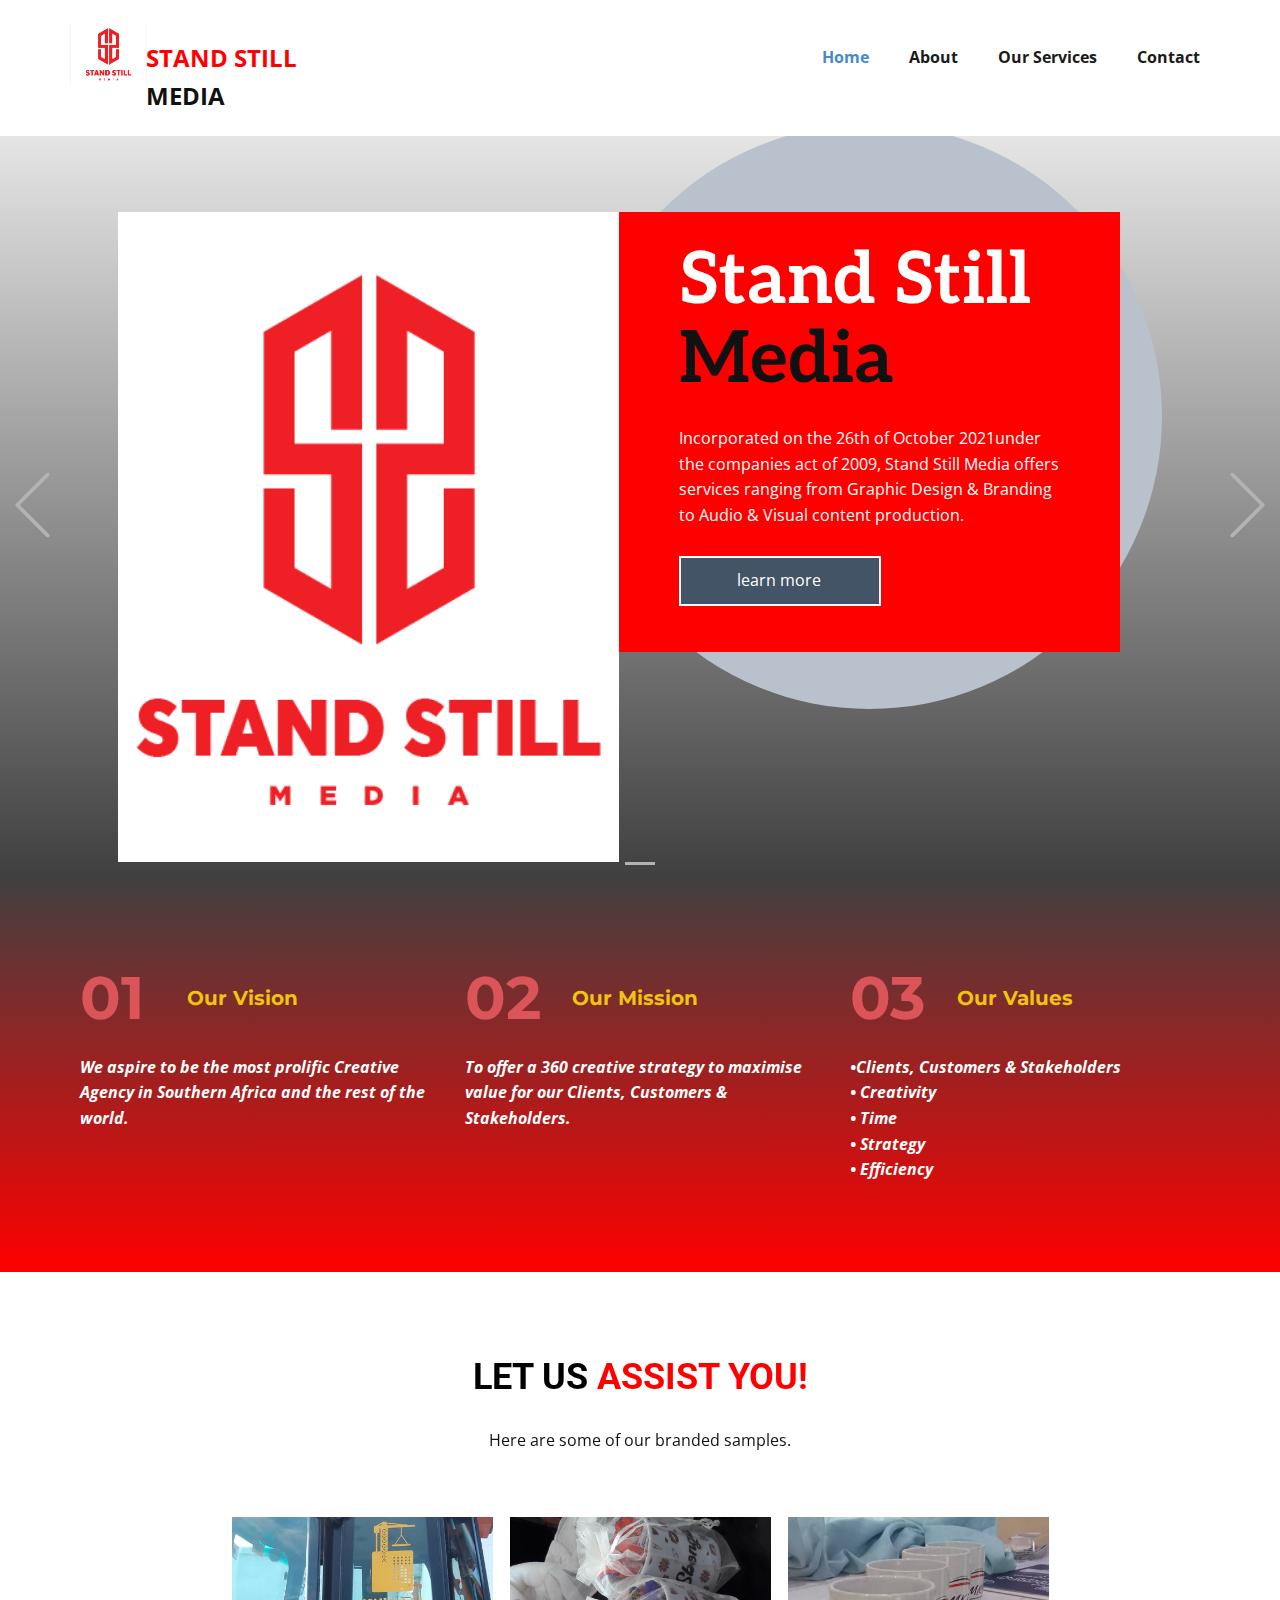
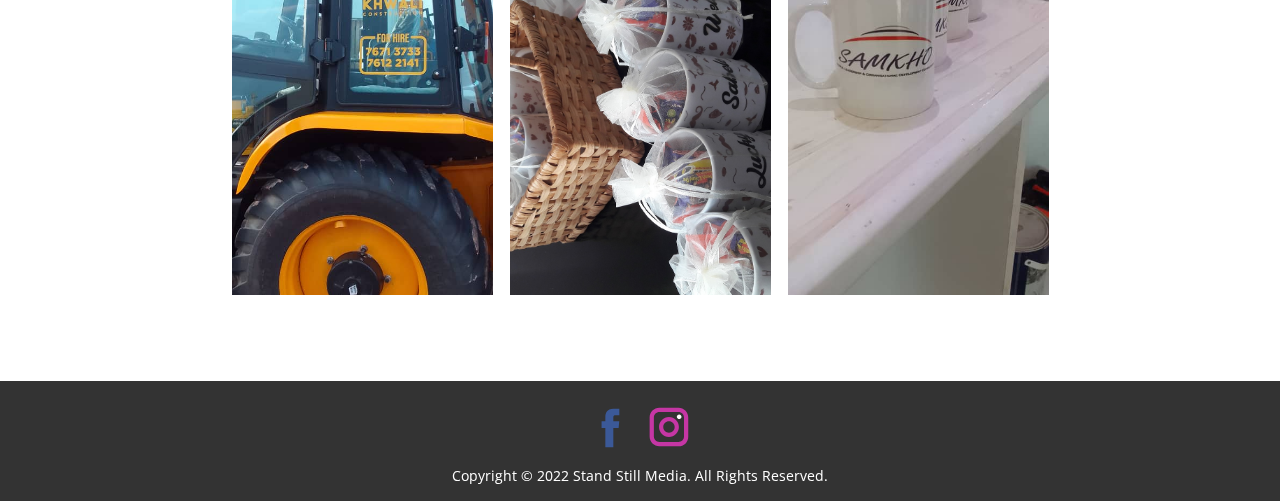
<file: Home.html>
<!DOCTYPE html>
<html style="font-size: 16px;" lang="en"><head>
    <meta name="viewport" content="width=device-width, initial-scale=1.0">
    <meta charset="utf-8">
    <meta name="keywords" content="​stay tuned with us">
    <meta name="description" content="">
    <title>Home</title>
    <link rel="stylesheet" href="nicepage.css" media="screen">
<link rel="stylesheet" href="Home.css" media="screen">
    <script class="u-script" type="text/javascript" src="jquery.js" defer=""></script>
    <script class="u-script" type="text/javascript" src="nicepage.js" defer=""></script>
    <meta name="generator" content="Nicepage 5.1.5, nicepage.com">
    <link id="u-theme-google-font" rel="stylesheet" href="https://fonts.googleapis.com/css?family=Roboto:100,100i,300,300i,400,400i,500,500i,700,700i,900,900i|Open+Sans:300,300i,400,400i,500,500i,600,600i,700,700i,800,800i">
    <link id="u-page-google-font" rel="stylesheet" href="https://fonts.googleapis.com/css?family=Montserrat:100,100i,200,200i,300,300i,400,400i,500,500i,600,600i,700,700i,800,800i,900,900i|Aleo:300,300i,400,400i,700,700i">
    
    
    
    
    <script type="application/ld+json">{
		"@context": "http://schema.org",
		"@type": "Organization",
		"name": "Stand Still Media",
		"logo": "images/StandStilllogo2.PNG",
		"sameAs": [
				"https://www.facebook.com/profile.php?id=100088354171458",
				"https://www.instagram.com/standstill_media/"
		]
}</script>
    <meta name="theme-color" content="#478ac9">
    <meta property="og:title" content="Home">
    <meta property="og:description" content="">
    <meta property="og:type" content="website">
  </head>
  <body class="u-body u-xl-mode" data-lang="en"><header class="u-clearfix u-header u-white u-header" id="sec-f7b3"><div class="u-clearfix u-sheet u-sheet-1">
        <a href="https://nicepage.com" class="u-image u-logo u-image-1" data-image-width="602" data-image-height="501">
          <img src="images/StandStilllogo2.PNG" class="u-logo-image u-logo-image-1">
        </a>
        <nav class="u-menu u-menu-one-level u-offcanvas u-menu-1">
          <div class="menu-collapse" style="font-size: 1rem; letter-spacing: 0px; font-weight: 700;">
            <a class="u-button-style u-custom-active-border-color u-custom-active-color u-custom-border u-custom-border-color u-custom-borders u-custom-hover-border-color u-custom-hover-color u-custom-left-right-menu-spacing u-custom-padding-bottom u-custom-text-active-color u-custom-text-color u-custom-text-hover-color u-custom-top-bottom-menu-spacing u-nav-link u-text-active-palette-1-base u-text-hover-palette-2-base" href="#">
              <svg class="u-svg-link" viewBox="0 0 24 24"><use xmlns:xlink="http://www.w3.org/1999/xlink" xlink:href="#menu-hamburger"></use></svg>
              <svg class="u-svg-content" version="1.1" id="menu-hamburger" viewBox="0 0 16 16" x="0px" y="0px" xmlns:xlink="http://www.w3.org/1999/xlink" xmlns="http://www.w3.org/2000/svg"><g><rect y="1" width="16" height="2"></rect><rect y="7" width="16" height="2"></rect><rect y="13" width="16" height="2"></rect>
</g></svg>
            </a>
          </div>
          <div class="u-custom-menu u-nav-container">
            <ul class="u-nav u-spacing-20 u-unstyled u-nav-1"><li class="u-nav-item"><a class="u-border-active-palette-1-base u-border-hover-palette-1-base u-button-style u-nav-link u-text-active-palette-1-base u-text-grey-90 u-text-hover-palette-2-base" href="Home.html" style="padding: 10px;">Home</a>
</li><li class="u-nav-item"><a class="u-border-active-palette-1-base u-border-hover-palette-1-base u-button-style u-nav-link u-text-active-palette-1-base u-text-grey-90 u-text-hover-palette-2-base" href="About.html" style="padding: 10px;">About</a>
</li><li class="u-nav-item"><a class="u-border-active-palette-1-base u-border-hover-palette-1-base u-button-style u-nav-link u-text-active-palette-1-base u-text-grey-90 u-text-hover-palette-2-base" href="Our-Services.html" style="padding: 10px;">Our Services</a>
</li><li class="u-nav-item"><a class="u-border-active-palette-1-base u-border-hover-palette-1-base u-button-style u-nav-link u-text-active-palette-1-base u-text-grey-90 u-text-hover-palette-2-base" href="Contact.html" style="padding: 10px;">Contact</a>
</li></ul>
          </div>
          <div class="u-custom-menu u-nav-container-collapse">
            <div class="u-black u-container-style u-inner-container-layout u-opacity u-opacity-95 u-sidenav">
              <div class="u-inner-container-layout u-sidenav-overflow">
                <div class="u-menu-close"></div>
                <ul class="u-align-center u-nav u-popupmenu-items u-unstyled u-nav-2"><li class="u-nav-item"><a class="u-button-style u-nav-link" href="Home.html">Home</a>
</li><li class="u-nav-item"><a class="u-button-style u-nav-link" href="About.html">About</a>
</li><li class="u-nav-item"><a class="u-button-style u-nav-link" href="Our-Services.html">Our Services</a>
</li><li class="u-nav-item"><a class="u-button-style u-nav-link" href="Contact.html">Contact</a>
</li></ul>
              </div>
            </div>
            <div class="u-black u-menu-overlay u-opacity u-opacity-70"></div>
          </div>
        </nav>
        <p class="u-text u-text-1">
          <span class="u-text-custom-color-1">STAND STILL</span> MEDIA
        </p>
      </div></header>
    <section class="u-carousel u-slide u-block-b235-1" id="carousel_63fe" data-interval="5000" data-u-ride="carousel">
      <ol class="u-absolute-hcenter u-carousel-indicators u-block-b235-2">
        <li data-u-target="#carousel_63fe" class="u-active u-grey-30" data-u-slide-to="0"></li>
      </ol>
      <div class="u-carousel-inner" role="listbox">
        <div class="u-active u-carousel-item u-clearfix u-gradient u-section-1-1">
          <div class="u-clearfix u-sheet u-sheet-1">
            <div class="u-expanded-width-sm u-expanded-width-xs u-palette-5-base u-shape u-shape-circle u-shape-1"></div>
            <div class="u-clearfix u-layout-wrap u-layout-wrap-1">
              <div class="u-gutter-0 u-layout">
                <div class="u-layout-row">
                  <div class="u-size-30">
                    <div class="u-layout-row">
                      <div class="u-container-style u-image u-layout-cell u-right-cell u-size-60 u-image-1" data-image-width="602" data-image-height="501">
                        <div class="u-container-layout u-valign-bottom u-container-layout-1"></div>
                      </div>
                    </div>
                  </div>
                  <div class="u-size-30">
                    <div class="u-layout-col">
                      <div class="u-align-left u-container-style u-custom-color-1 u-layout-cell u-left-cell u-size-30 u-layout-cell-2">
                        <div class="u-container-layout u-valign-top u-container-layout-2">
                          <h1 class="u-custom-font u-text u-title u-text-1">
                            <span class="u-text-white">Stand Still</span>
                            <br>
                            <span class="u-text-body-color">Media</span>
                          </h1>
                          <p class="u-text u-text-2"> Incorporated on the 26th of October 2021under the companies act of 2009, Stand Still Media&nbsp;offers services ranging from Graphic Design &amp; Branding to Audio &amp; Visual content production.</p>
                          <a href="Our-Services.html" class="u-border-2 u-border-white u-btn u-button-style u-palette-1-dark-2 u-btn-1">learn more</a>
                        </div>
                      </div>
                      <div class="u-container-style u-hidden-sm u-hidden-xs u-layout-cell u-left-cell u-size-30 u-layout-cell-3">
                        <div class="u-container-layout"></div>
                      </div>
                    </div>
                  </div>
                </div>
              </div>
            </div>
          </div>
        </div>
      </div>
      <a class="u-absolute-vcenter u-carousel-control u-carousel-control-prev u-text-grey-30 u-block-b235-3" href="#carousel_63fe" role="button" data-u-slide="prev">
        <span aria-hidden="true">
          <svg class="u-svg-link" viewBox="0 0 477.175 477.175"><path d="M145.188,238.575l215.5-215.5c5.3-5.3,5.3-13.8,0-19.1s-13.8-5.3-19.1,0l-225.1,225.1c-5.3,5.3-5.3,13.8,0,19.1l225.1,225
                    c2.6,2.6,6.1,4,9.5,4s6.9-1.3,9.5-4c5.3-5.3,5.3-13.8,0-19.1L145.188,238.575z"></path></svg>
        </span>
        <span class="sr-only">Previous</span>
      </a>
      <a class="u-absolute-vcenter u-carousel-control u-carousel-control-next u-text-grey-30 u-block-b235-4" href="#carousel_63fe" role="button" data-u-slide="next">
        <span aria-hidden="true">
          <svg class="u-svg-link" viewBox="0 0 477.175 477.175"><path d="M360.731,229.075l-225.1-225.1c-5.3-5.3-13.8-5.3-19.1,0s-5.3,13.8,0,19.1l215.5,215.5l-215.5,215.5
                    c-5.3,5.3-5.3,13.8,0,19.1c2.6,2.6,6.1,4,9.5,4c3.4,0,6.9-1.3,9.5-4l225.1-225.1C365.931,242.875,365.931,234.275,360.731,229.075z"></path></svg>
        </span>
        <span class="sr-only">Next</span>
      </a>
    </section>
    <section class="u-align-center u-clearfix u-gradient u-section-2" id="carousel_a4ca">
      <div class="u-clearfix u-sheet u-valign-middle u-sheet-1">
        <div class="u-expanded-width u-list u-list-1">
          <div class="u-repeater u-repeater-1">
            <div class="u-align-left u-container-style u-custom-item u-list-item u-repeater-item u-shape-rectangle">
              <div class="u-container-layout u-similar-container u-container-layout-1">
                <h2 class="u-custom-font u-font-montserrat u-text u-text-default u-text-palette-2-base u-text-1">01</h2>
                <h5 class="u-custom-font u-font-montserrat u-text u-text-palette-3-base u-text-2">Our Vision</h5>
                <p class="u-text u-text-white u-text-3"> We aspire to be the
most prolific Creative
Agency in Southern
Africa and the rest of
the world.</p>
              </div>
            </div>
            <div class="u-align-left u-container-style u-custom-item u-list-item u-repeater-item u-shape-rectangle">
              <div class="u-container-layout u-similar-container u-container-layout-2">
                <h2 class="u-custom-font u-font-montserrat u-text u-text-default u-text-palette-2-base u-text-4">02</h2>
                <h5 class="u-custom-font u-font-montserrat u-text u-text-palette-3-base u-text-5">Our Mission</h5>
                <p class="u-text u-text-white u-text-6"> To offer a 360 creative
strategy to maximise value for our Clients,
Customers &amp;
Stakeholders.</p>
              </div>
            </div>
            <div class="u-align-left u-container-style u-custom-item u-list-item u-repeater-item u-shape-rectangle">
              <div class="u-container-layout u-similar-container u-container-layout-3">
                <h2 class="u-custom-font u-font-montserrat u-text u-text-default u-text-palette-2-base u-text-7">03</h2>
                <h5 class="u-custom-font u-font-montserrat u-text u-text-palette-3-base u-text-8">Our Values</h5>
                <p class="u-text u-text-white u-text-9"> •Clients, Customers &amp; Stakeholders <br>• Creativity <br>• Time <br>• Strategy <br>• Efficiency
                </p>
              </div>
            </div>
          </div>
        </div>
      </div>
    </section>
    <section class="u-align-center u-clearfix u-section-3" id="sec-acdb">
      <div class="u-clearfix u-sheet u-valign-middle u-sheet-1">
        <h2 class="u-text u-text-custom-color-1 u-text-1">
          <span class="u-text-black">LET US <span class="u-text-custom-color-1">ASSIST</span>
          </span> YOU!
        </h2>
        <p class="u-text u-text-2">Here are some of our branded samples.</p>
        <div class="u-gallery u-layout-grid u-lightbox u-show-text-on-hover u-gallery-1">
          <div class="u-gallery-inner u-gallery-inner-1">
            <div class="u-effect-fade u-gallery-item">
              <div class="u-back-slide" data-image-width="485" data-image-height="1080">
                <img class="u-back-image u-expanded" src="images/IMG-20221124-WA0004.jpg">
              </div>
              <div class="u-over-slide u-shading u-over-slide-1">
                <h3 class="u-gallery-heading"></h3>
                <p class="u-gallery-text"></p>
              </div>
            </div>
            <div class="u-effect-fade u-gallery-item">
              <div class="u-back-slide" data-image-width="4128" data-image-height="2322">
                <img class="u-back-image u-expanded" src="images/20221119_10073801.jpg">
              </div>
              <div class="u-over-slide u-shading u-over-slide-2">
                <h3 class="u-gallery-heading"></h3>
                <p class="u-gallery-text"></p>
              </div>
            </div>
            <div class="u-effect-fade u-gallery-item">
              <div class="u-back-slide" data-image-width="485" data-image-height="1080">
                <img class="u-back-image u-expanded" src="images/IMG-20221114-WA0006.jpg">
              </div>
              <div class="u-over-slide u-shading u-over-slide-3">
                <h3 class="u-gallery-heading"></h3>
                <p class="u-gallery-text"></p>
              </div>
            </div>
          </div>
        </div>
      </div>
    </section>
    
    
    <footer class="u-align-center u-clearfix u-footer u-grey-80 u-footer" id="sec-fd15"><div class="u-clearfix u-sheet u-sheet-1">
        <div class="u-social-icons u-spacing-10 u-social-icons-1">
          <a class="u-social-url" title="facebook" target="_blank" href="https://www.facebook.com/profile.php?id=100088354171458"><span class="u-icon u-social-facebook u-social-icon u-icon-1"><svg class="u-svg-link" preserveAspectRatio="xMidYMin slice" viewBox="0 0 112 112" style=""><use xmlns:xlink="http://www.w3.org/1999/xlink" xlink:href="#svg-0fef"></use></svg><svg class="u-svg-content" viewBox="0 0 112 112" x="0" y="0" id="svg-0fef"><path fill="currentColor" d="M75.5,28.8H65.4c-1.5,0-4,0.9-4,4.3v9.4h13.9l-1.5,15.8H61.4v45.1H42.8V58.3h-8.8V42.4h8.8V32.2
c0-7.4,3.4-18.8,18.8-18.8h13.8v15.4H75.5z"></path></svg></span>
          </a>
          <a class="u-social-url" title="instagram" target="_blank" href="https://www.instagram.com/standstill_media/"><span class="u-icon u-social-icon u-social-instagram u-icon-2"><svg class="u-svg-link" preserveAspectRatio="xMidYMin slice" viewBox="0 0 112 112" style=""><use xmlns:xlink="http://www.w3.org/1999/xlink" xlink:href="#svg-a6ce"></use></svg><svg class="u-svg-content" viewBox="0 0 112 112" x="0" y="0" id="svg-a6ce"><path fill="currentColor" d="M55.9,32.9c-12.8,0-23.2,10.4-23.2,23.2s10.4,23.2,23.2,23.2s23.2-10.4,23.2-23.2S68.7,32.9,55.9,32.9z
	 M55.9,69.4c-7.4,0-13.3-6-13.3-13.3c-0.1-7.4,6-13.3,13.3-13.3s13.3,6,13.3,13.3C69.3,63.5,63.3,69.4,55.9,69.4z"></path><path fill="#FFFFFF" d="M79.7,26.8c-3,0-5.4,2.5-5.4,5.4s2.5,5.4,5.4,5.4c3,0,5.4-2.5,5.4-5.4S82.7,26.8,79.7,26.8z"></path><path fill="currentColor" d="M78.2,11H33.5C21,11,10.8,21.3,10.8,33.7v44.7c0,12.6,10.2,22.8,22.7,22.8h44.7c12.6,0,22.7-10.2,22.7-22.7
	V33.7C100.8,21.1,90.6,11,78.2,11z M91,78.4c0,7.1-5.8,12.8-12.8,12.8H33.5c-7.1,0-12.8-5.8-12.8-12.8V33.7
	c0-7.1,5.8-12.8,12.8-12.8h44.7c7.1,0,12.8,5.8,12.8,12.8V78.4z"></path></svg></span>
          </a>
        </div>
        <p class="u-small-text u-text u-text-variant u-text-1"> Copyright © 2022 Stand Still Media. All Rights Reserved.</p>
      </div></footer>
  
</body></html>
</file>
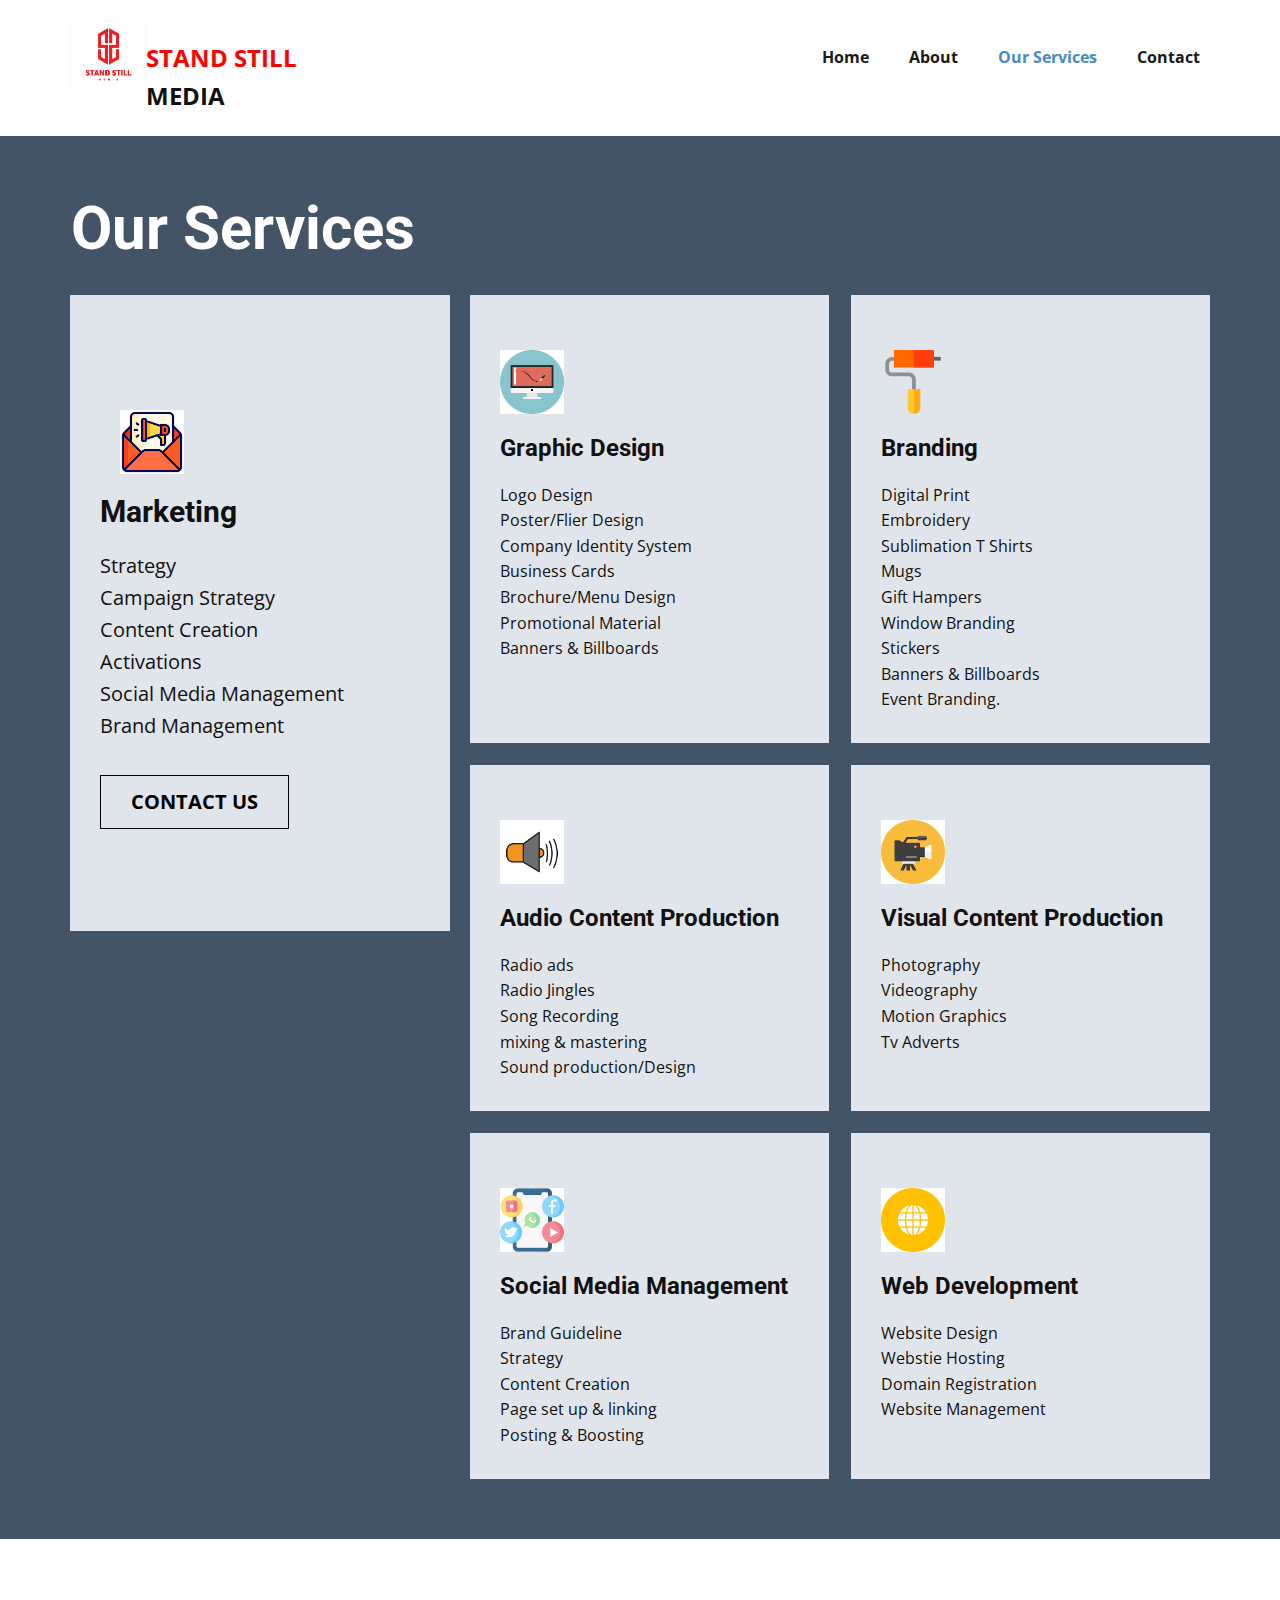
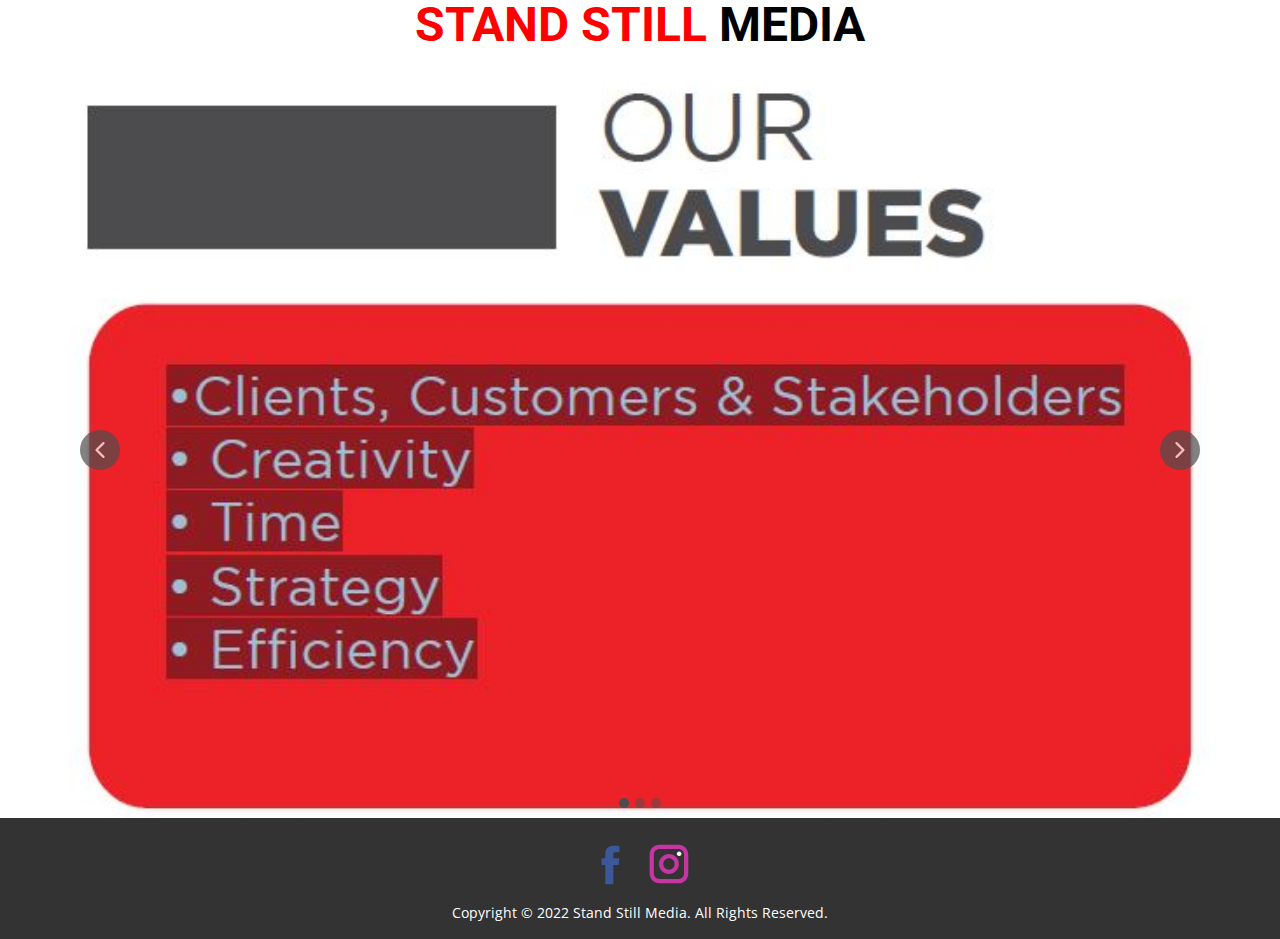
<file: Our-Services.html>
<!DOCTYPE html>
<html style="font-size: 16px;" lang="en"><head>
    <meta name="viewport" content="width=device-width, initial-scale=1.0">
    <meta charset="utf-8">
    <meta name="keywords" content="INTUITIVE">
    <meta name="description" content="">
    <title>Our Services</title>
    <link rel="stylesheet" href="nicepage.css" media="screen">
<link rel="stylesheet" href="Our-Services.css" media="screen">
    <script class="u-script" type="text/javascript" src="jquery.js" defer=""></script>
    <script class="u-script" type="text/javascript" src="nicepage.js" defer=""></script>
    <meta name="generator" content="Nicepage 5.1.5, nicepage.com">
    <link id="u-theme-google-font" rel="stylesheet" href="https://fonts.googleapis.com/css?family=Roboto:100,100i,300,300i,400,400i,500,500i,700,700i,900,900i|Open+Sans:300,300i,400,400i,500,500i,600,600i,700,700i,800,800i">
    
    
    
    <script type="application/ld+json">{
		"@context": "http://schema.org",
		"@type": "Organization",
		"name": "Stand Still Media",
		"logo": "images/StandStilllogo2.PNG",
		"sameAs": [
				"https://www.facebook.com/profile.php?id=100088354171458",
				"https://www.instagram.com/standstill_media/"
		]
}</script>
    <meta name="theme-color" content="#478ac9">
    <meta property="og:title" content="Our Services">
    <meta property="og:description" content="">
    <meta property="og:type" content="website">
  </head>
  <body class="u-body u-xl-mode" data-lang="en"><header class="u-clearfix u-header u-white u-header" id="sec-f7b3"><div class="u-clearfix u-sheet u-sheet-1">
        <a href="https://nicepage.com" class="u-image u-logo u-image-1" data-image-width="602" data-image-height="501">
          <img src="images/StandStilllogo2.PNG" class="u-logo-image u-logo-image-1">
        </a>
        <nav class="u-menu u-menu-one-level u-offcanvas u-menu-1">
          <div class="menu-collapse" style="font-size: 1rem; letter-spacing: 0px; font-weight: 700;">
            <a class="u-button-style u-custom-active-border-color u-custom-active-color u-custom-border u-custom-border-color u-custom-borders u-custom-hover-border-color u-custom-hover-color u-custom-left-right-menu-spacing u-custom-padding-bottom u-custom-text-active-color u-custom-text-color u-custom-text-hover-color u-custom-top-bottom-menu-spacing u-nav-link u-text-active-palette-1-base u-text-hover-palette-2-base" href="#">
              <svg class="u-svg-link" viewBox="0 0 24 24"><use xmlns:xlink="http://www.w3.org/1999/xlink" xlink:href="#menu-hamburger"></use></svg>
              <svg class="u-svg-content" version="1.1" id="menu-hamburger" viewBox="0 0 16 16" x="0px" y="0px" xmlns:xlink="http://www.w3.org/1999/xlink" xmlns="http://www.w3.org/2000/svg"><g><rect y="1" width="16" height="2"></rect><rect y="7" width="16" height="2"></rect><rect y="13" width="16" height="2"></rect>
</g></svg>
            </a>
          </div>
          <div class="u-custom-menu u-nav-container">
            <ul class="u-nav u-spacing-20 u-unstyled u-nav-1"><li class="u-nav-item"><a class="u-border-active-palette-1-base u-border-hover-palette-1-base u-button-style u-nav-link u-text-active-palette-1-base u-text-grey-90 u-text-hover-palette-2-base" href="Home.html" style="padding: 10px;">Home</a>
</li><li class="u-nav-item"><a class="u-border-active-palette-1-base u-border-hover-palette-1-base u-button-style u-nav-link u-text-active-palette-1-base u-text-grey-90 u-text-hover-palette-2-base" href="About.html" style="padding: 10px;">About</a>
</li><li class="u-nav-item"><a class="u-border-active-palette-1-base u-border-hover-palette-1-base u-button-style u-nav-link u-text-active-palette-1-base u-text-grey-90 u-text-hover-palette-2-base" href="Our-Services.html" style="padding: 10px;">Our Services</a>
</li><li class="u-nav-item"><a class="u-border-active-palette-1-base u-border-hover-palette-1-base u-button-style u-nav-link u-text-active-palette-1-base u-text-grey-90 u-text-hover-palette-2-base" href="Contact.html" style="padding: 10px;">Contact</a>
</li></ul>
          </div>
          <div class="u-custom-menu u-nav-container-collapse">
            <div class="u-black u-container-style u-inner-container-layout u-opacity u-opacity-95 u-sidenav">
              <div class="u-inner-container-layout u-sidenav-overflow">
                <div class="u-menu-close"></div>
                <ul class="u-align-center u-nav u-popupmenu-items u-unstyled u-nav-2"><li class="u-nav-item"><a class="u-button-style u-nav-link" href="Home.html">Home</a>
</li><li class="u-nav-item"><a class="u-button-style u-nav-link" href="About.html">About</a>
</li><li class="u-nav-item"><a class="u-button-style u-nav-link" href="Our-Services.html">Our Services</a>
</li><li class="u-nav-item"><a class="u-button-style u-nav-link" href="Contact.html">Contact</a>
</li></ul>
              </div>
            </div>
            <div class="u-black u-menu-overlay u-opacity u-opacity-70"></div>
          </div>
        </nav>
        <p class="u-text u-text-1">
          <span class="u-text-custom-color-1">STAND STILL</span> MEDIA
        </p>
      </div></header>
    <section class="u-align-center u-clearfix u-palette-1-dark-2 u-section-1" id="carousel_271f">
      <div class="u-clearfix u-sheet u-valign-middle-md u-valign-middle-sm u-valign-middle-xs u-sheet-1">
        <h2 class="u-align-left u-text u-text-1">Our Services</h2>
        <div class="u-container-style u-expanded-width-md u-group u-palette-5-light-2 u-shape-rectangle u-group-1">
          <div class="u-container-layout u-valign-middle-md u-valign-middle-sm u-valign-middle-xs u-container-layout-1"><span class="u-file-icon u-icon u-icon-1"><img src="images/images.png" alt=""></span>
            <h3 class="u-text u-text-default u-text-2">Marketing</h3>
            <p class="u-text u-text-default u-text-3"> Strategy<br>Campaign Strategy<br>Content Creation<br>Activations<br>Social Media Management<br>Brand Management
            </p>
            <a href="Contact.html" class="u-border-1 u-border-black u-btn u-button-style u-hover-black u-none u-text-black u-text-hover-white u-btn-1">contact us</a>
          </div>
        </div>
        <div class="u-expanded-width-md u-expanded-width-sm u-expanded-width-xs u-list u-list-1">
          <div class="u-repeater u-repeater-1">
            <div class="u-align-left u-container-style u-list-item u-palette-5-light-2 u-repeater-item u-list-item-1">
              <div class="u-container-layout u-similar-container u-valign-top u-container-layout-2"><span class="u-file-icon u-icon u-icon-circle u-icon-2"><img src="images/gd.png" alt=""></span>
                <h4 class="u-text u-text-default u-text-4">Graphic Design</h4>
                <p class="u-text u-text-default u-text-5"> Logo Design<br>Poster/Flier Design<br>Company Identity System<br>Business Cards<br>Brochure/Menu Design<br>Promotional Material<br>Banners &amp; Billboards
                </p>
              </div>
            </div>
            <div class="u-align-left u-container-style u-list-item u-palette-5-light-2 u-repeater-item u-video-cover">
              <div class="u-container-layout u-similar-container u-valign-top u-container-layout-3"><span class="u-icon u-icon-circle u-text-palette-1-base u-icon-3"><svg class="u-svg-link" preserveAspectRatio="xMidYMin slice" viewBox="0 0 512 512" style=""><use xmlns:xlink="http://www.w3.org/1999/xlink" xlink:href="#svg-64bb"></use></svg><svg xmlns="http://www.w3.org/2000/svg" xmlns:xlink="http://www.w3.org/1999/xlink" version="1.1" xml:space="preserve" class="u-svg-content" viewBox="0 0 512 512" x="0px" y="0px" id="svg-64bb" style="enable-background:new 0 0 512 512;"><rect x="408.5" y="55" style="fill:#606060;" width="69" height="30"></rect><path style="fill:#8F8F8F;" d="M278.5,328h-30v-93c0-13.785-11.215-25-25-25h-134c-30.327,0-55-24.673-55-55v-45  c0-30.327,24.673-55,55-55h29v30h-29c-13.785,0-25,11.215-25,25v45c0,13.785,11.215,25,25,25h134c30.327,0,55,24.673,55,55V328z"></path><path style="fill:#FF6A00;" d="M423.5,140h-320V0h320V140z"></path><path style="fill:#FFCA2C;" d="M263.5,512c-27.57,0-50-22.43-50-50V313h100v149C313.5,489.57,291.07,512,263.5,512z"></path><rect x="263.5" style="fill:#FF3D0C;" width="160" height="140"></rect><path style="fill:#FFAA19;" d="M263.5,313v199c27.57,0,50-22.43,50-50V313H263.5z"></path></svg></span>
                <h4 class="u-text u-text-default u-text-6">Branding</h4>
                <p class="u-text u-text-default u-text-7"> Digital Print<br>Embroidery<br>Sublimation T Shirts<br>Mugs<br>Gift Hampers<br>Window Branding<br>Stickers<br>Banners &amp; Billboards<br>Event Branding.
                </p>
              </div>
            </div>
            <div class="u-align-left u-container-style u-list-item u-palette-5-light-2 u-repeater-item u-video-cover">
              <div class="u-container-layout u-similar-container u-valign-top u-container-layout-4"><span class="u-file-icon u-icon u-icon-circle u-icon-4"><img src="images/audio.png" alt=""></span>
                <h4 class="u-text u-text-default u-text-8"> Audio Content Production</h4>
                <p class="u-text u-text-default u-text-9">Radio ads<br>Radio Jingles<br>Song Recording<br>mixing &amp; mastering<br>Sound production/Design
                </p>
              </div>
            </div>
            <div class="u-align-left u-container-style u-list-item u-palette-5-light-2 u-repeater-item u-video-cover">
              <div class="u-container-layout u-similar-container u-valign-top u-container-layout-5"><span class="u-file-icon u-icon u-icon-5"><img src="images/cam.png" alt=""></span>
                <h4 class="u-text u-text-default u-text-10"> Visual Content Production</h4>
                <p class="u-text u-text-default u-text-11"> Photography<br>Videography<br>Motion Graphics<br>Tv Adverts
                </p>
              </div>
            </div>
            <div class="u-align-left u-container-style u-list-item u-palette-5-light-2 u-repeater-item u-video-cover">
              <div class="u-container-layout u-similar-container u-valign-top u-container-layout-6"><span class="u-file-icon u-icon u-icon-6"><img src="images/sm.png" alt=""></span>
                <h4 class="u-text u-text-default u-text-12">Social Media Management</h4>
                <p class="u-text u-text-default u-text-13">Brand Guideline<br>Strategy<br>Content Creation<br>Page set up &amp; linking<br>Posting &amp; Boosting
                </p>
              </div>
            </div>
            <div class="u-align-left u-container-style u-list-item u-palette-5-light-2 u-repeater-item u-video-cover">
              <div class="u-container-layout u-similar-container u-valign-top u-container-layout-7"><span class="u-file-icon u-icon u-icon-7"><img src="images/www.png" alt=""></span>
                <h4 class="u-text u-text-default u-text-14"> Web Development</h4>
                <p class="u-text u-text-default u-text-15"> Website Design<br>Webstie Hosting<br>Domain Registration<br>Website Management
                </p>
              </div>
            </div>
          </div>
        </div>
      </div>
    </section>
    <section class="u-align-center u-clearfix u-section-2" id="sec-0a0a">
      <div class="u-clearfix u-sheet u-sheet-1">
        <h1 class="u-text u-text-custom-color-1 u-text-default u-text-1">STAND STILL <span class="u-text-black">MEDIA</span>
        </h1>
        <div class="u-carousel u-expanded-width u-gallery u-layout-carousel u-lightbox u-no-transition u-show-text-none u-gallery-1" data-interval="5000" data-u-ride="carousel" id="carousel-9387">
          <ol class="u-absolute-hcenter u-carousel-indicators u-carousel-indicators-1">
            <li data-u-target="#carousel-9387" data-u-slide-to="0" class="u-active u-grey-70 u-shape-circle" style="width: 10px; height: 10px;"></li>
            <li data-u-target="#carousel-9387" data-u-slide-to="1" class="u-grey-70 u-shape-circle" style="width: 10px; height: 10px;"></li>
            <li data-u-target="#carousel-9387" data-u-slide-to="2" class="u-grey-70 u-shape-circle" style="width: 10px; height: 10px;"></li>
          </ol>
          <div class="u-carousel-inner u-gallery-inner" role="listbox">
            <div class="u-active u-carousel-item u-gallery-item u-carousel-item-1">
              <div class="u-back-slide" data-image-width="652" data-image-height="428">
                <img class="u-back-image u-expanded" src="images/Values.JPG">
              </div>
              <div class="u-over-slide u-over-slide-1">
                <h3 class="u-gallery-heading"></h3>
                <p class="u-gallery-text"></p>
              </div>
            </div>
            <div class="u-carousel-item u-gallery-item u-carousel-item-2">
              <div class="u-back-slide" data-image-width="649" data-image-height="417">
                <img class="u-back-image u-expanded" src="images/vision.JPG">
              </div>
              <div class="u-over-slide u-over-slide-2">
                <h3 class="u-gallery-heading"></h3>
                <p class="u-gallery-text"></p>
              </div>
            </div>
            <div class="u-carousel-item u-gallery-item u-carousel-item-3" data-image-width="655" data-image-height="422">
              <div class="u-back-slide">
                <img class="u-back-image u-expanded" src="images/mission.JPG">
              </div>
              <div class="u-over-slide u-over-slide-3">
                <h3 class="u-gallery-heading"></h3>
                <p class="u-gallery-text"></p>
              </div>
              <style data-mode="XL" data-visited="true"></style>
              <style data-mode="LG"></style>
              <style data-mode="MD"></style>
              <style data-mode="SM"></style>
              <style data-mode="XS"></style>
            </div>
          </div>
          <a class="u-absolute-vcenter u-carousel-control u-carousel-control-prev u-grey-70 u-icon-circle u-opacity u-opacity-70 u-spacing-10 u-text-white u-carousel-control-1" href="#carousel-9387" role="button" data-u-slide="prev">
            <span aria-hidden="true">
              <svg viewBox="0 0 451.847 451.847"><path d="M97.141,225.92c0-8.095,3.091-16.192,9.259-22.366L300.689,9.27c12.359-12.359,32.397-12.359,44.751,0
c12.354,12.354,12.354,32.388,0,44.748L173.525,225.92l171.903,171.909c12.354,12.354,12.354,32.391,0,44.744
c-12.354,12.365-32.386,12.365-44.745,0l-194.29-194.281C100.226,242.115,97.141,234.018,97.141,225.92z"></path></svg>
            </span>
            <span class="sr-only">
              <svg viewBox="0 0 451.847 451.847"><path d="M97.141,225.92c0-8.095,3.091-16.192,9.259-22.366L300.689,9.27c12.359-12.359,32.397-12.359,44.751,0
c12.354,12.354,12.354,32.388,0,44.748L173.525,225.92l171.903,171.909c12.354,12.354,12.354,32.391,0,44.744
c-12.354,12.365-32.386,12.365-44.745,0l-194.29-194.281C100.226,242.115,97.141,234.018,97.141,225.92z"></path></svg>
            </span>
          </a>
          <a class="u-absolute-vcenter u-carousel-control u-carousel-control-next u-grey-70 u-icon-circle u-opacity u-opacity-70 u-spacing-10 u-text-white u-carousel-control-2" href="#carousel-9387" role="button" data-u-slide="next">
            <span aria-hidden="true">
              <svg viewBox="0 0 451.846 451.847"><path d="M345.441,248.292L151.154,442.573c-12.359,12.365-32.397,12.365-44.75,0c-12.354-12.354-12.354-32.391,0-44.744
L278.318,225.92L106.409,54.017c-12.354-12.359-12.354-32.394,0-44.748c12.354-12.359,32.391-12.359,44.75,0l194.287,194.284
c6.177,6.18,9.262,14.271,9.262,22.366C354.708,234.018,351.617,242.115,345.441,248.292z"></path></svg>
            </span>
            <span class="sr-only">
              <svg viewBox="0 0 451.846 451.847"><path d="M345.441,248.292L151.154,442.573c-12.359,12.365-32.397,12.365-44.75,0c-12.354-12.354-12.354-32.391,0-44.744
L278.318,225.92L106.409,54.017c-12.354-12.359-12.354-32.394,0-44.748c12.354-12.359,32.391-12.359,44.75,0l194.287,194.284
c6.177,6.18,9.262,14.271,9.262,22.366C354.708,234.018,351.617,242.115,345.441,248.292z"></path></svg>
            </span>
          </a>
        </div>
      </div>
    </section>
    
    
    <footer class="u-align-center u-clearfix u-footer u-grey-80 u-footer" id="sec-fd15"><div class="u-clearfix u-sheet u-sheet-1">
        <div class="u-social-icons u-spacing-10 u-social-icons-1">
          <a class="u-social-url" title="facebook" target="_blank" href="https://www.facebook.com/profile.php?id=100088354171458"><span class="u-icon u-social-facebook u-social-icon u-icon-1"><svg class="u-svg-link" preserveAspectRatio="xMidYMin slice" viewBox="0 0 112 112" style=""><use xmlns:xlink="http://www.w3.org/1999/xlink" xlink:href="#svg-0fef"></use></svg><svg class="u-svg-content" viewBox="0 0 112 112" x="0" y="0" id="svg-0fef"><path fill="currentColor" d="M75.5,28.8H65.4c-1.5,0-4,0.9-4,4.3v9.4h13.9l-1.5,15.8H61.4v45.1H42.8V58.3h-8.8V42.4h8.8V32.2
c0-7.4,3.4-18.8,18.8-18.8h13.8v15.4H75.5z"></path></svg></span>
          </a>
          <a class="u-social-url" title="instagram" target="_blank" href="https://www.instagram.com/standstill_media/"><span class="u-icon u-social-icon u-social-instagram u-icon-2"><svg class="u-svg-link" preserveAspectRatio="xMidYMin slice" viewBox="0 0 112 112" style=""><use xmlns:xlink="http://www.w3.org/1999/xlink" xlink:href="#svg-a6ce"></use></svg><svg class="u-svg-content" viewBox="0 0 112 112" x="0" y="0" id="svg-a6ce"><path fill="currentColor" d="M55.9,32.9c-12.8,0-23.2,10.4-23.2,23.2s10.4,23.2,23.2,23.2s23.2-10.4,23.2-23.2S68.7,32.9,55.9,32.9z
	 M55.9,69.4c-7.4,0-13.3-6-13.3-13.3c-0.1-7.4,6-13.3,13.3-13.3s13.3,6,13.3,13.3C69.3,63.5,63.3,69.4,55.9,69.4z"></path><path fill="#FFFFFF" d="M79.7,26.8c-3,0-5.4,2.5-5.4,5.4s2.5,5.4,5.4,5.4c3,0,5.4-2.5,5.4-5.4S82.7,26.8,79.7,26.8z"></path><path fill="currentColor" d="M78.2,11H33.5C21,11,10.8,21.3,10.8,33.7v44.7c0,12.6,10.2,22.8,22.7,22.8h44.7c12.6,0,22.7-10.2,22.7-22.7
	V33.7C100.8,21.1,90.6,11,78.2,11z M91,78.4c0,7.1-5.8,12.8-12.8,12.8H33.5c-7.1,0-12.8-5.8-12.8-12.8V33.7
	c0-7.1,5.8-12.8,12.8-12.8h44.7c7.1,0,12.8,5.8,12.8,12.8V78.4z"></path></svg></span>
          </a>
        </div>
        <p class="u-small-text u-text u-text-variant u-text-1"> Copyright © 2022 Stand Still Media. All Rights Reserved.</p>
      </div></footer>
  
</body></html>
</file>
